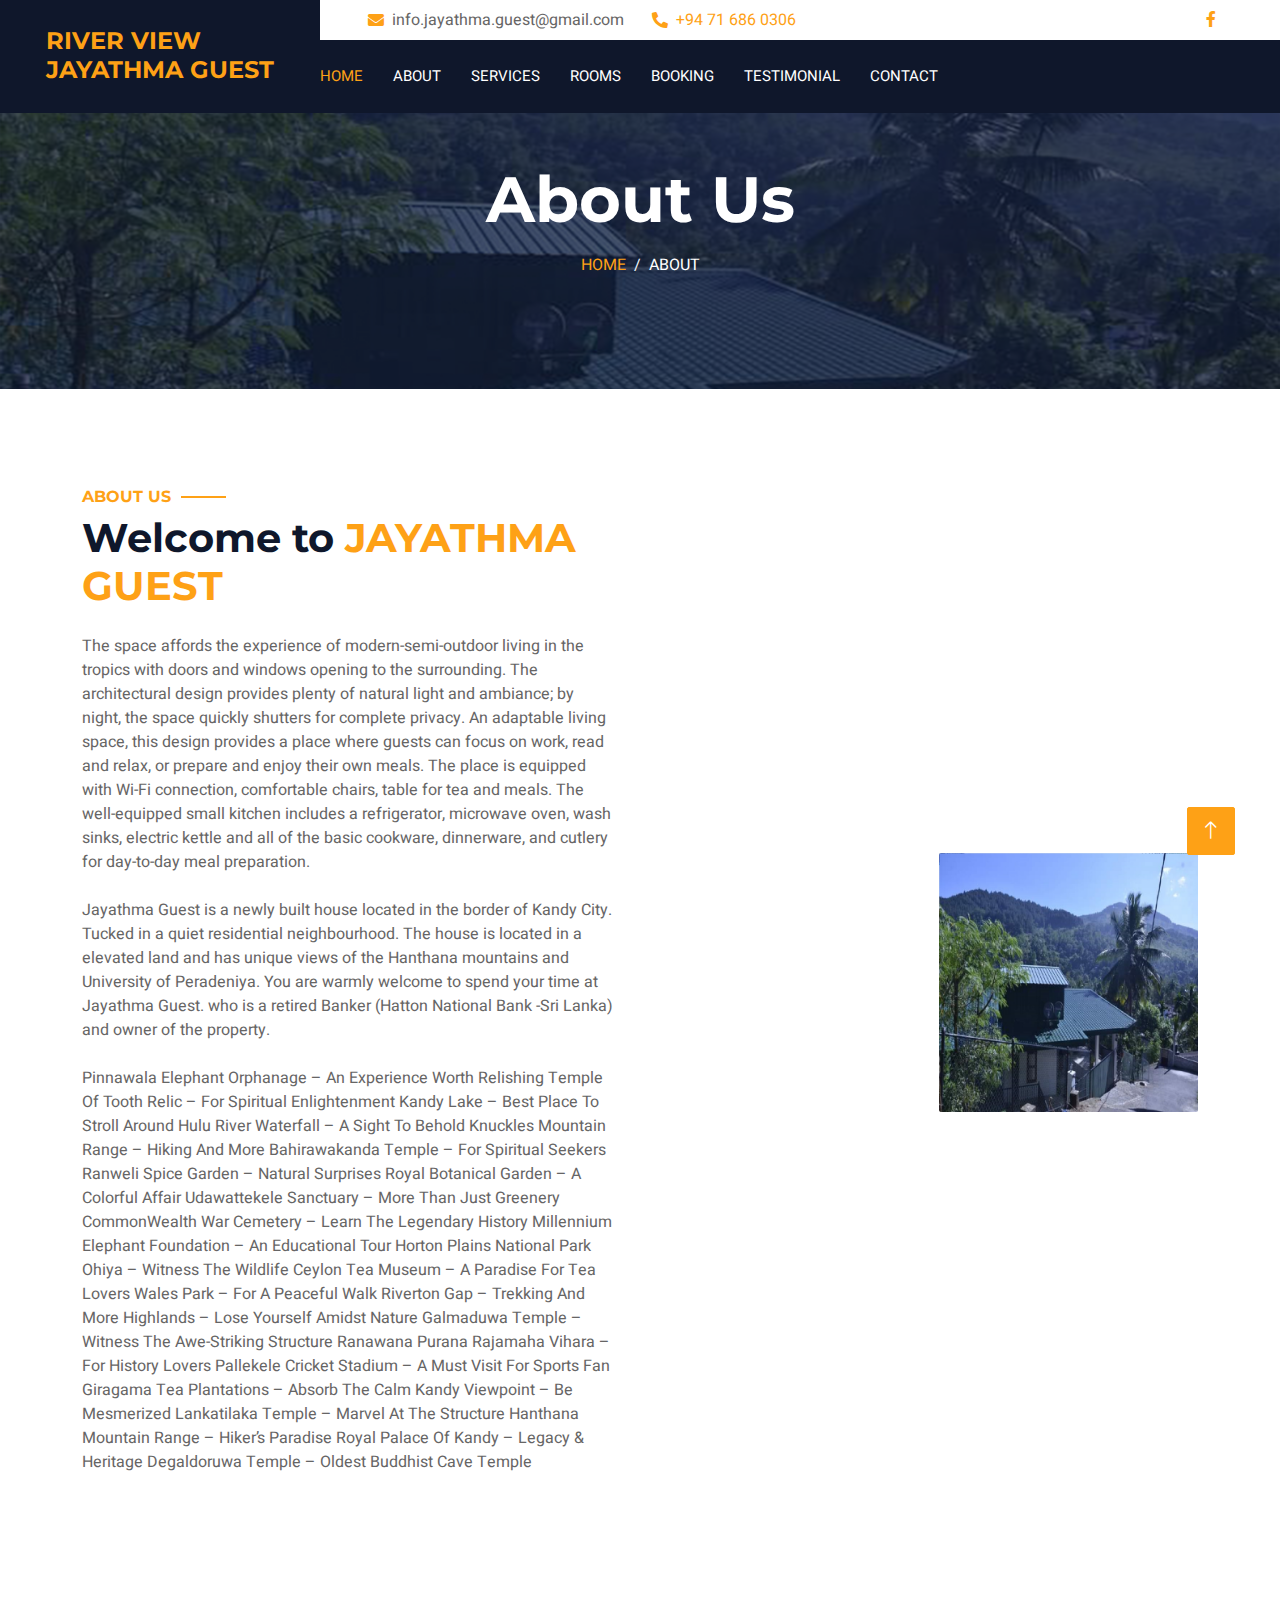
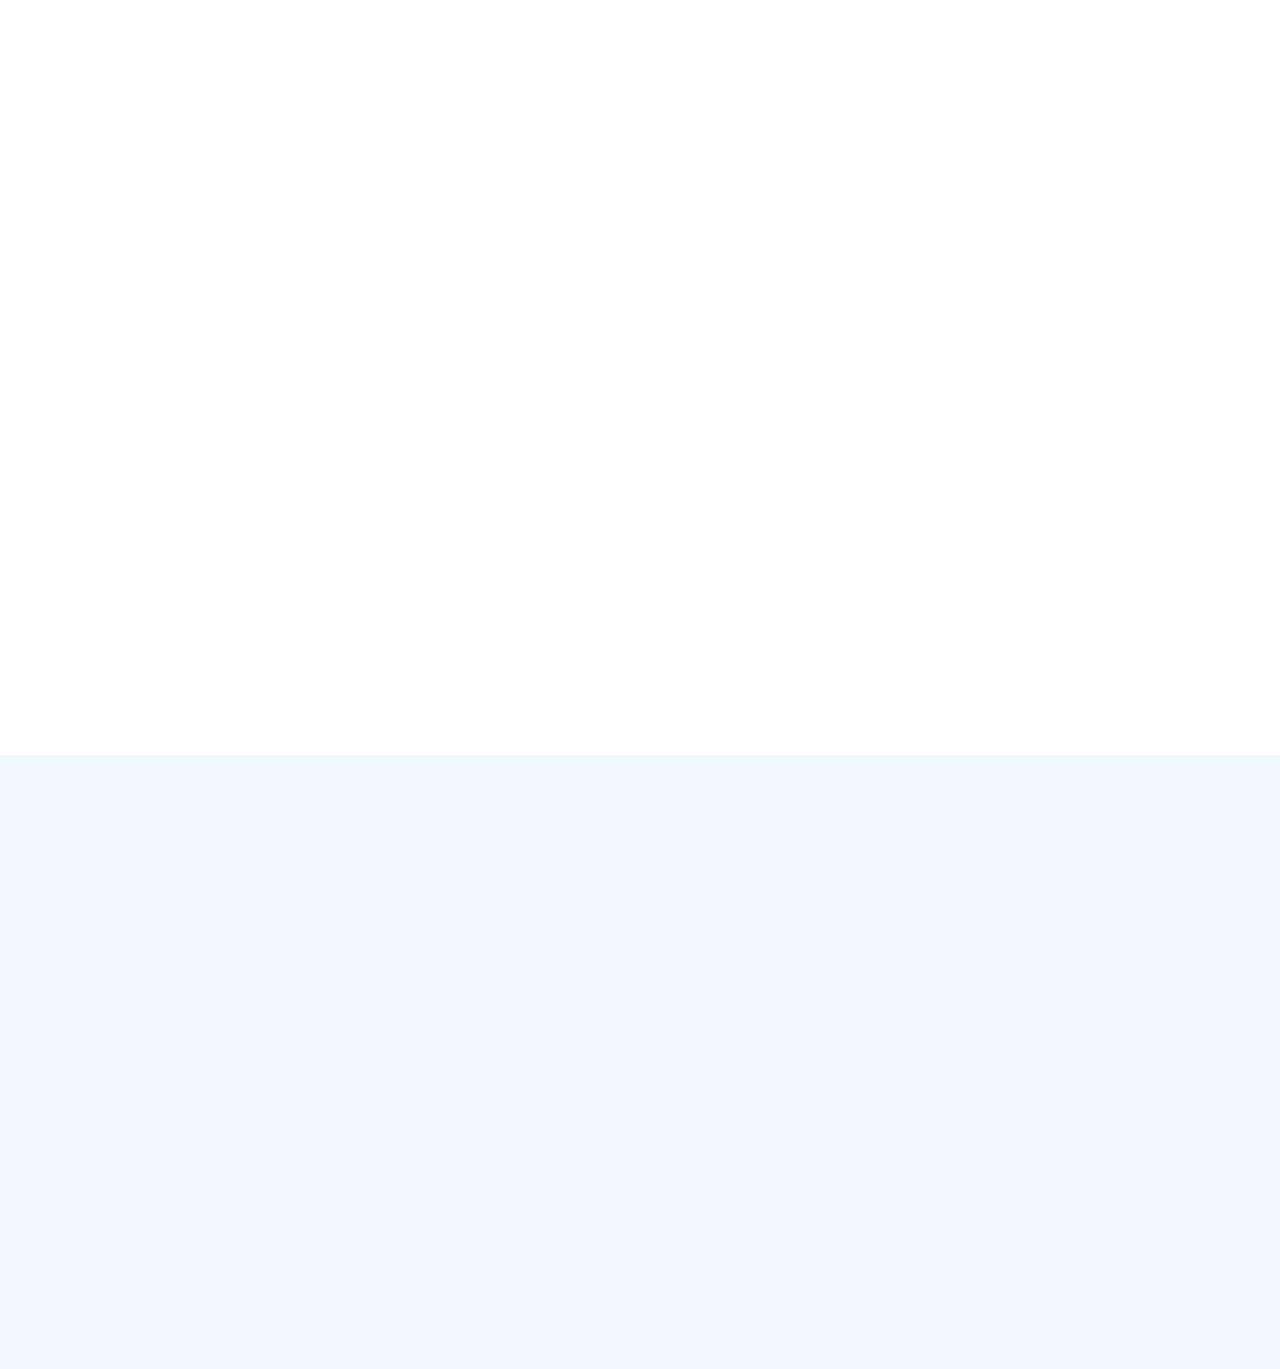
<file: about.html>
<!DOCTYPE html>
<html lang="en">

<head>
    <meta charset="utf-8">
    <title>About - Jayathma Guest</title>
    <meta content="width=device-width, initial-scale=1.0" name="viewport">
    <meta content="" name="keywords">
    <meta content="" name="description">

    <!-- Favicon -->
    <link href="img/favicon.ico" rel="icon">

    <!-- Google Web Fonts -->
    <link rel="preconnect" href="https://fonts.googleapis.com">
    <link rel="preconnect" href="https://fonts.gstatic.com" crossorigin>
    <link href="https://fonts.googleapis.com/css2?family=Heebo:wght@400;500;600;700&family=Montserrat:wght@400;500;600;700&display=swap" rel="stylesheet">  

    <!-- Icon Font Stylesheet -->
    <link href="https://cdnjs.cloudflare.com/ajax/libs/font-awesome/5.10.0/css/all.min.css" rel="stylesheet">
    <link href="https://cdn.jsdelivr.net/npm/bootstrap-icons@1.4.1/font/bootstrap-icons.css" rel="stylesheet">

    <!-- Libraries Stylesheet -->
    <link href="lib/animate/animate.min.css" rel="stylesheet">
    <link href="lib/owlcarousel/assets/owl.carousel.min.css" rel="stylesheet">
    <link href="lib/tempusdominus/css/tempusdominus-bootstrap-4.min.css" rel="stylesheet" />

    <!-- Customized Bootstrap Stylesheet -->
    <link href="css/bootstrap.min.css" rel="stylesheet">

    <!-- Template Stylesheet -->
    <link href="css/style.css" rel="stylesheet">
</head>

<body>
    <div class="container-xxl bg-white p-0">
        <!-- Spinner Start -->
        <div id="spinner" class="show bg-white position-fixed translate-middle w-100 vh-100 top-50 start-50 d-flex align-items-center justify-content-center">
            <div class="spinner-border text-primary" style="width: 3rem; height: 3rem;" role="status">
                <span class="sr-only">Loading...</span>
            </div>
        </div>
        <!-- Spinner End -->

        <!-- Header Start -->
        <div class="container-fluid bg-dark px-0">
            <div class="row gx-0">
                <div class="col-lg-3 bg-dark d-none d-lg-block">
                    <a href="index.html" class="navbar-brand w-100 h-100 m-0 p-0 d-flex align-items-center justify-content-center">
                        <h4 class="m-0 text-primary text-uppercase">River View <br>Jayathma Guest</h4>
                    </a>
                </div>
                <div class="col-lg-9">
                    <div class="row gx-0 bg-white d-none d-lg-flex">
                        <div class="col-lg-7 px-5 text-start">
                            <div class="h-100 d-inline-flex align-items-center py-2 me-4">
                                <i class="fa fa-envelope text-primary me-2"></i>
                                <p class="mb-0">info.jayathma.guest@gmail.com</p>
                            </div>
                            <div class="h-100 d-inline-flex align-items-center py-2">
                                <i class="fa fa-phone-alt text-primary me-2"></i>
                                <p class="mb-0"><a href="tel:+94 71 686 0306">+94 71 686 0306</a></p>
                            </div>
                        </div>
                        <div class="col-lg-5 px-5 text-end">
                            <div class="d-inline-flex align-items-center py-2">
                                <a class="me-3" href=""><i class="fab fa-facebook-f"></i></a>
                                <!--<a class="me-3" href=""><i class="fab fa-twitter"></i></a>
                                <a class="me-3" href=""><i class="fab fa-linkedin-in"></i></a>
                                <a class="me-3" href=""><i class="fab fa-instagram"></i></a>
                                <a class="" href=""><i class="fab fa-youtube"></i></a>-->
                            </div>
                        </div>
                    </div>
                    <nav class="navbar navbar-expand-lg bg-dark navbar-dark p-3 p-lg-0">
                        <a href="index.html" class="navbar-brand d-block d-lg-none">
                            <h1 class="m-0 text-primary text-uppercase">Jayathma Guest</h1>
                        </a>
                        <button type="button" class="navbar-toggler" data-bs-toggle="collapse" data-bs-target="#navbarCollapse">
                            <span class="navbar-toggler-icon"></span>
                        </button>
                        <div class="collapse navbar-collapse justify-content-between" id="navbarCollapse">
                            <div class="navbar-nav mr-auto py-0">
                                <a href="index.html" class="nav-item nav-link active">Home</a>
                                <a href="about.html" class="nav-item nav-link">About</a>
                                <a href="service.html" class="nav-item nav-link">Services</a>
                                <a href="room.html" class="nav-item nav-link">Rooms</a>
                                <a href="booking.html" class="nav-item nav-link">Booking</a>
                                <a href="testimonial.html" class="nav-item nav-link">Testimonial</a>
                                <div class="nav-item dropdown">
                                    <!-- <a href="#" class="nav-link dropdown-toggle" data-bs-toggle="dropdown">Pages</a>
                                    <div class="dropdown-menu rounded-0 m-0">
                                        <a href="booking.html" class="dropdown-item">Booking</a>
                                        <a href="team.html" class="dropdown-item">Our Team</a>
                                        <a href="testimonial.html" class="dropdown-item">Testimonial</a>
                                    </div>-->
                                </div>
                                <a href="contact.html" class="nav-item nav-link">Contact</a>
                            </div>
                            <!--<a href="https://htmlcodex.com/hotel-html-template-pro" class="btn btn-primary rounded-0 py-4 px-md-5 d-none d-lg-block">Premium Version<i class="fa fa-arrow-right ms-3"></i></a>-->
                        </div>
                    </nav>
                </div>
            </div>
        </div>
        <!-- Header End -->
        <!-- Header End -->


        <!-- Page Header Start -->
        <div class="container-fluid page-header mb-5 p-0" style="background-image: url(img/carousel-1.jpg);">
            <div class="container-fluid page-header-inner py-5">
                <div class="container text-center pb-5">
                    <h1 class="display-3 text-white mb-3 animated slideInDown">About Us</h1>
                    <nav aria-label="breadcrumb">
                        <ol class="breadcrumb justify-content-center text-uppercase">
                            <li class="breadcrumb-item"><a href="index.html">Home</a></li>
                            <!--<li class="breadcrumb-item"><a href="#">Pages</a></li>-->
                            <li class="breadcrumb-item text-white active" aria-current="page">About</li>
                        </ol>
                    </nav>
                </div>
            </div>
        </div>
        <!-- Page Header End -->


        <!-- Booking Start 
        <div class="container-fluid booking pb-5 wow fadeIn" data-wow-delay="0.1s">
            <div class="container">
                <div class="bg-white shadow" style="padding: 35px;">
                    <div class="row g-2">
                        <div class="col-md-10">
                            <div class="row g-2">
                                <div class="col-md-3">
                                    <div class="date" id="date1" data-target-input="nearest">
                                        <input type="text" class="form-control datetimepicker-input"
                                            placeholder="Check in" data-target="#date1" data-toggle="datetimepicker" />
                                    </div>
                                </div>
                                <div class="col-md-3">
                                    <div class="date" id="date2" data-target-input="nearest">
                                        <input type="text" class="form-control datetimepicker-input" placeholder="Check out" data-target="#date2" data-toggle="datetimepicker"/>
                                    </div>
                                </div>
                                <div class="col-md-3">
                                    <select class="form-select">
                                        <option selected>Adult</option>
                                        <option value="1">Adult 1</option>
                                        <option value="2">Adult 2</option>
                                        <option value="3">Adult 3</option>
                                    </select>
                                </div>
                                <div class="col-md-3">
                                    <select class="form-select">
                                        <option selected>Child</option>
                                        <option value="1">Child 1</option>
                                        <option value="2">Child 2</option>
                                        <option value="3">Child 3</option>
                                    </select>
                                </div>
                            </div>
                        </div>
                        <div class="col-md-2">
                            <button class="btn btn-primary w-100">Submit</button>
                        </div>
                    </div>
                </div>
            </div>
        </div>
        <!-- Booking End -->


        <!-- About Start -->
        <div class="container-xxl py-5">
            <div class="container">
                <div class="row g-5 align-items-center">
                    <div class="col-lg-6">
                        <h6 class="section-title text-start text-primary text-uppercase">About Us</h6>
                        <h1 class="mb-4">Welcome to <span class="text-primary text-uppercase">Jayathma Guest</span></h1>
                        <p class="mb-4">The space affords the experience of modern-semi-outdoor living in the tropics with doors and windows opening to the surrounding. The architectural design provides plenty of natural light and ambiance; by night, the space quickly shutters for complete privacy. An adaptable living space, this design provides a place where guests can focus on work, read and relax, or prepare and enjoy their own meals. The place is equipped with Wi-Fi connection, comfortable chairs, table for tea and meals. The well-equipped small kitchen includes a refrigerator, microwave oven, wash sinks, electric kettle and all of the basic cookware, dinnerware, and cutlery for day-to-day meal preparation.<br><br>
                            Jayathma Guest is a newly built house located in the border of Kandy City. Tucked in a quiet residential neighbourhood. The house is located in a elevated land and has unique views of the Hanthana mountains and University of Peradeniya. You are warmly welcome to spend your time at Jayathma Guest. who is a retired Banker (Hatton National Bank -Sri Lanka) and owner of the property.<br><br>
                            Pinnawala Elephant Orphanage – An Experience Worth Relishing Temple Of Tooth Relic – For Spiritual Enlightenment Kandy Lake – Best Place To Stroll Around Hulu River Waterfall – A Sight To Behold Knuckles Mountain Range – Hiking And More Bahirawakanda Temple – For Spiritual Seekers Ranweli Spice Garden – Natural Surprises Royal Botanical Garden – A Colorful Affair Udawattekele Sanctuary – More Than Just Greenery CommonWealth War Cemetery – Learn The Legendary History Millennium Elephant Foundation – An Educational Tour Horton Plains National Park Ohiya – Witness The Wildlife Ceylon Tea Museum – A Paradise For Tea Lovers Wales Park – For A Peaceful Walk Riverton Gap – Trekking And More Highlands – Lose Yourself Amidst Nature Galmaduwa Temple – Witness The Awe-Striking Structure Ranawana Purana Rajamaha Vihara – For History Lovers Pallekele Cricket Stadium – A Must Visit For Sports Fan Giragama Tea Plantations – Absorb The Calm Kandy Viewpoint – Be Mesmerized Lankatilaka Temple – Marvel At The Structure Hanthana Mountain Range – Hiker’s Paradise Royal Palace Of Kandy – Legacy & Heritage Degaldoruwa Temple – Oldest Buddhist Cave Temple</p>
                        <div class="row g-3 pb-4">
                            <div class="col-sm-4 wow fadeIn" data-wow-delay="0.1s">
                                <div class="border rounded p-1">
                                    <div class="border rounded text-center p-4">
                                        <i class="fa fa-hotel fa-2x text-primary mb-2"></i>
                                        <h2 class="mb-1" data-toggle="counter-up">4</h2>
                                        <p class="mb-0">Rooms</p>
                                    </div>
                                </div>
                            </div>
                            <div class="col-sm-4 wow fadeIn" data-wow-delay="0.3s">
                                <div class="border rounded p-1">
                                    <div class="border rounded text-center p-4">
                                        <i class="fa fa-users-cog fa-2x text-primary mb-2"></i>
                                        <h2 class="mb-1" data-toggle="counter-up">3</h2>
                                        <p class="mb-0">Staffs</p>
                                    </div>
                                </div>
                            </div>
                            <div class="col-sm-4 wow fadeIn" data-wow-delay="0.5s">
                                <div class="border rounded p-1">
                                    <div class="border rounded text-center p-4">
                                        <i class="fa fa-users fa-2x text-primary mb-2"></i>
                                        <h2 class="mb-1" data-toggle="counter-up">154</h2>
                                        <p class="mb-0">Clients</p>
                                    </div>
                                </div>
                            </div>
                        </div>
                       <!-- <a class="btn btn-primary py-3 px-5 mt-2" href="">Explore More</a>-->   
                    </div>
                    <div class="col-lg-6">
                        <div class="row g-3">
                            <div class="col-6 text-end">
                                <img class="img-fluid rounded w-75 wow zoomIn" data-wow-delay="0.1s" src="img/about-1.jpg" style="margin-top: 25%;">
                            </div>
                            <div class="col-6 text-start">
                                <img class="img-fluid rounded w-100 wow zoomIn" data-wow-delay="0.3s" src="img/about-2.jpg">
                            </div>
                            <div class="col-6 text-end">
                                <img class="img-fluid rounded w-50 wow zoomIn" data-wow-delay="0.5s" src="img/about-3.jpg">
                            </div>
                            <div class="col-6 text-start">
                                <img class="img-fluid rounded w-75 wow zoomIn" data-wow-delay="0.7s" src="img/about-4.jpg">
                            </div>
                        </div>
                    </div>
                </div>
            </div>
        </div>
        <!-- About End -->


        <!-- Team Start -->
        <div class="container-xxl py-5">
            <div class="container">
                <div class="text-center wow fadeInUp" data-wow-delay="0.1s">
                    <h6 class="section-title text-center text-primary text-uppercase">Our Team</h6>
                    <h1 class="mb-5">Explore Our <span class="text-primary text-uppercase">Staffs</span></h1>
                </div>
                <div class="row g-4">
                    <div class="col-lg-3 col-md-6 wow fadeInUp" data-wow-delay="0.1s">
                        <div class="rounded shadow overflow-hidden">
                            <div class="position-relative">
                                <img class="img-fluid" src="img/team-1.jpg" alt="">
                                <!--<div class="position-absolute start-50 top-100 translate-middle d-flex align-items-center">
                                    <a class="btn btn-square btn-primary mx-1" href=""><i class="fab fa-facebook-f"></i></a>
                                    <a class="btn btn-square btn-primary mx-1" href=""><i class="fab fa-twitter"></i></a>
                                    <a class="btn btn-square btn-primary mx-1" href=""><i class="fab fa-instagram"></i></a>
                                </div>-->
                            </div>
                            <div class="text-center p-4 mt-3">
                                <h5 class="fw-bold mb-0">Mr. Herath Banda Muhandiram</h5>
                                <small>Founder</small>
                            </div>
                        </div>
                    </div>
                    <div class="col-lg-3 col-md-6 wow fadeInUp" data-wow-delay="0.3s">
                        <div class="rounded shadow overflow-hidden">
                            <div class="position-relative">
                                <img class="img-fluid" src="img/team-2.png" alt="">
                                <!--<div class="position-absolute start-50 top-100 translate-middle d-flex align-items-center">
                                    <a class="btn btn-square btn-primary mx-1" href=""><i class="fab fa-facebook-f"></i></a>
                                    <a class="btn btn-square btn-primary mx-1" href=""><i class="fab fa-twitter"></i></a>
                                    <a class="btn btn-square btn-primary mx-1" href=""><i class="fab fa-instagram"></i></a>
                                </div>-->
                            </div>
                            <div class="text-center p-4 mt-3">
                                <h5 class="fw-bold mb-0">Mrs. Sajitha Thennakoon</h5>
                                <small>Managing Director</small>
                            </div>
                        </div>
                    </div>
                    </div>
                    <!--<div class="col-lg-3 col-md-6 wow fadeInUp" data-wow-delay="0.5s">
                        <div class="rounded shadow overflow-hidden">
                            <div class="position-relative">
                                <img class="img-fluid" src="img/team-3.jpg" alt="">
                                <div class="position-absolute start-50 top-100 translate-middle d-flex align-items-center">
                                    <a class="btn btn-square btn-primary mx-1" href=""><i class="fab fa-facebook-f"></i></a>
                                    <a class="btn btn-square btn-primary mx-1" href=""><i class="fab fa-twitter"></i></a>
                                    <a class="btn btn-square btn-primary mx-1" href=""><i class="fab fa-instagram"></i></a>
                                </div>
                            </div>
                            <div class="text-center p-4 mt-3">
                                <h5 class="fw-bold mb-0">Full Name</h5>
                                <small>Designation</small>
                            </div>
                        </div>
                    </div>
                    <div class="col-lg-3 col-md-6 wow fadeInUp" data-wow-delay="0.7s">
                        <div class="rounded shadow overflow-hidden">
                            <div class="position-relative">
                                <img class="img-fluid" src="img/team-4.jpg" alt="">
                                <div class="position-absolute start-50 top-100 translate-middle d-flex align-items-center">
                                    <a class="btn btn-square btn-primary mx-1" href=""><i class="fab fa-facebook-f"></i></a>
                                    <a class="btn btn-square btn-primary mx-1" href=""><i class="fab fa-twitter"></i></a>
                                    <a class="btn btn-square btn-primary mx-1" href=""><i class="fab fa-instagram"></i></a>
                                </div>
                            </div>
                            <div class="text-center p-4 mt-3">
                                <h5 class="fw-bold mb-0">Full Name</h5>
                                <small>Designation</small>
                            </div>
                        </div>
                    </div>-->
                </div>
            </div>
        </div>
    
        <!-- Team End -->


        <!-- Newsletter Start -->
        <div class="container newsletter mt-5 wow fadeIn" data-wow-delay="0.1s">
            <div class="row justify-content-center">
                <!--<div class="border rounded text-center p-1">-->
                       <div class="g-white rounded text-center p-5">
                            <!--<h4 class="mb-4">Subscribe Our <span class="text-primary text-uppercase">Promotions</span></h4>-->
                            <!--<div class="position-relative mx-auto" style="max-width: 400px;">-->
                                <!--<input class="form-control w-100 py-3 ps-4 pe-5" type="text" placeholder="Enter your email">-->
                                <!--<button type="button" class="btn btn-primary py-2 px-3 position-absolute top-0 end-0 mt-2 me-2">Submit</button>-->
                            </div>
                        </div>
                    </div>
                </div>
            </div>
        </div>
        <!-- Newsletter Start -->
        

        <!-- Footer Start -->
        <div class="container-fluid bg-dark text-light footer wow fadeIn" data-wow-delay="0.1s">
            <div class="container pb-5">
                <div class="row g-5">
                    <div class="col-md-6 col-lg-4">
                        <div class="bg-primary rounded p-4">
                            <a href="index.html"><h1 class="text-white text-uppercase mb-3">River View Jayathma Guest</h4></a>
                            <!--<p class="text-white mb-0">-->
								<!--Download <a class="text-dark fw-medium" href="https://htmlcodex.com/hotel-html-template-pro">Hotelier – Premium Version</a>, build a professional website for your hotel business and grab the attention of new visitors upon your site’s launch.-->
							</p>
                        </div>
                    </div>
                    <div class="col-md-6 col-lg-3">
                        <h6 class="section-title text-start text-primary text-uppercase mb-4">Contact</h6>
                        <p class="mb-2"><i class="fa fa-map-marker-alt me-3"></i>126/B/03 Kings Passage, Kurunduwatta Rd, Angunawela, Peradeniya, Sri Lanka</p>
                        <p class="mb-2"><i class="fa fa-phone-alt me-3"></i>+94 71 686 0306</p>
                        <p class="mb-2"><i class="fa fa-envelope me-3"></i>info.jayathma.guest@gmail.com</p>
                        <div class="d-flex pt-2">
                            <!--<a class="btn btn-outline-light btn-social" href=""><i class="fab fa-twitter"></i></a>-->
                            <a class="btn btn-outline-light btn-social" href=""><i class="fab fa-facebook-f"></i></a>
                            <a class="btn btn-outline-light btn-social" href=""><i class="fab fa-youtube"></i></a>
                            <!--<a class="btn btn-outline-light btn-social" href=""><i class="fab fa-linkedin-in"></i></a>-->
                        </div>
                    </div>
                    <div class="col-lg-5 col-md-12">
                        <div class="row gy-5 g-4">
                            <div class="col-md-6">
                                <h6 class="section-title text-start text-primary text-uppercase mb-4">Company</h6>
                                <a class="btn btn-link" href="">About Us</a>
                                <a class="btn btn-link" href="">Contact Us</a>
                                <a class="btn btn-link" href="">Privacy Policy</a>
                                <a class="btn btn-link" href="">Terms & Condition</a>
                                <a class="btn btn-link" href="">Support</a>
                            </div>
                            <div class="col-md-6">
                                <h6 class="section-title text-start text-primary text-uppercase mb-4">Services</h6>
                                <a class="btn btn-link" href="">Rooms</a>
                                <a class="btn btn-link" href="">Foods (If Requested)</a>
                                <a class="btn btn-link" href="">Bicycle</a>
                                <a class="btn btn-link" href="">Free Parking</a>
                                <a class="btn btn-link" href="">Event Party</a>
                            </div>
                        </div>
                    </div>
                </div>
            </div>
            <div class="container">
                <div class="copyright">
                    <div class="row">
                        <div class="col-md-6 text-center text-md-start mb-3 mb-md-0">
                            &copy; <a class="border-bottom" href="#">Jayathma Guest</a>, All Right Reserved. 
							
							<!--/*** This template is free as long as you keep the footer author’s credit link/attribution link/backlink. If you'd like to use the template without the footer author’s credit link/attribution link/backlink, you can purchase the Credit Removal License from "https://htmlcodex.com/credit-removal". Thank you for your support. ***/-->
							Designed By <a class="border-bottom" href="">Yasantha Ekanayake</a>
                            <br>Distributed By: <a class="border-bottom" href="" target="_blank">WebCode</a>
                        </div>
                        <div class="col-md-6 text-center text-md-end">
                            <!--<div class="footer-menu">
                                <a href="">Home</a>
                                <a href="">Cookies</a>
                                <a href="">Help</a>
                                <a href="">FQAs</a>
                            </div>-->
                        </div>
                    </div>
                </div>
            </div>
        </div>
        <!-- Footer End -->


        <!-- Back to Top -->
        <a href="#" class="btn btn-lg btn-primary btn-lg-square back-to-top"><i class="bi bi-arrow-up"></i></a>
    </div>

    <!-- JavaScript Libraries -->
    <script src="https://code.jquery.com/jquery-3.4.1.min.js"></script>
    <script src="https://cdn.jsdelivr.net/npm/bootstrap@5.0.0/dist/js/bootstrap.bundle.min.js"></script>
    <script src="lib/wow/wow.min.js"></script>
    <script src="lib/easing/easing.min.js"></script>
    <script src="lib/waypoints/waypoints.min.js"></script>
    <script src="lib/counterup/counterup.min.js"></script>
    <script src="lib/owlcarousel/owl.carousel.min.js"></script>
    <script src="lib/tempusdominus/js/moment.min.js"></script>
    <script src="lib/tempusdominus/js/moment-timezone.min.js"></script>
    <script src="lib/tempusdominus/js/tempusdominus-bootstrap-4.min.js"></script>

    <!-- Template Javascript -->
    <script src="js/main.js"></script>
</body>

</html>
</file>
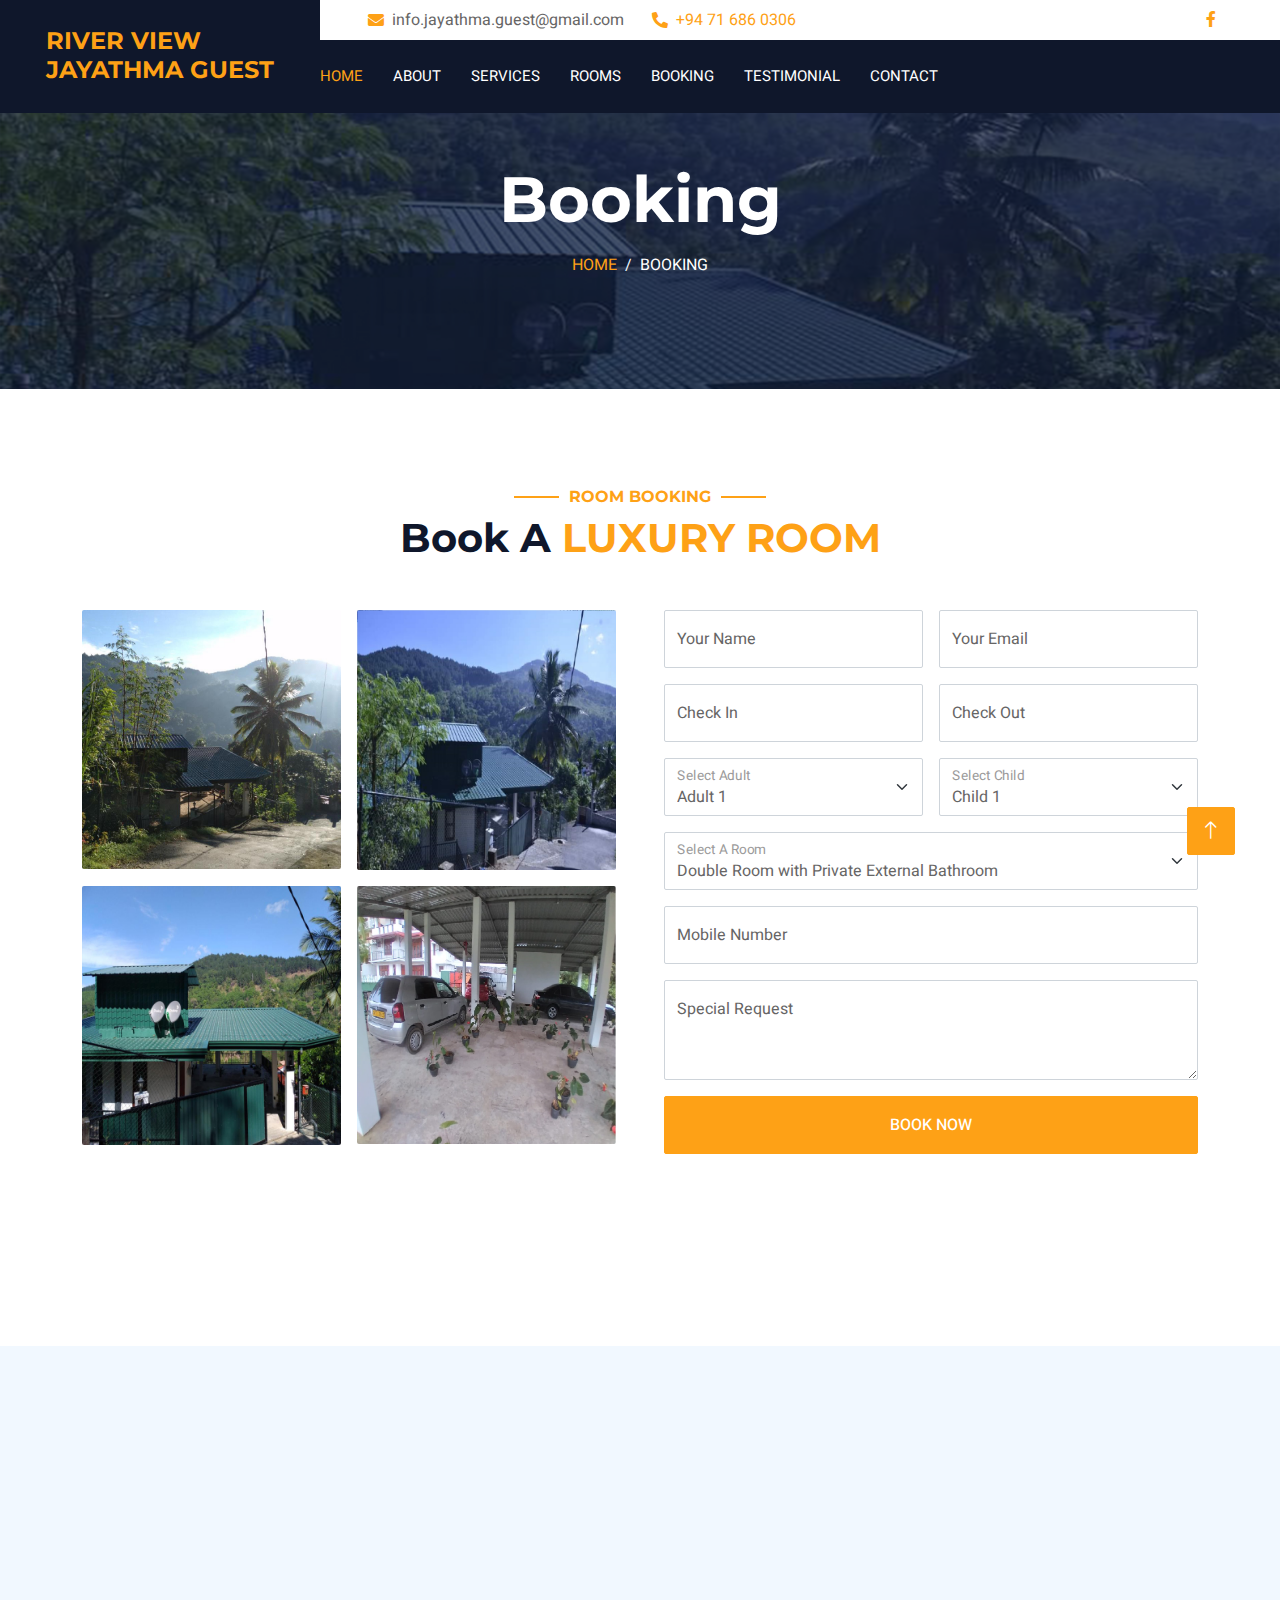
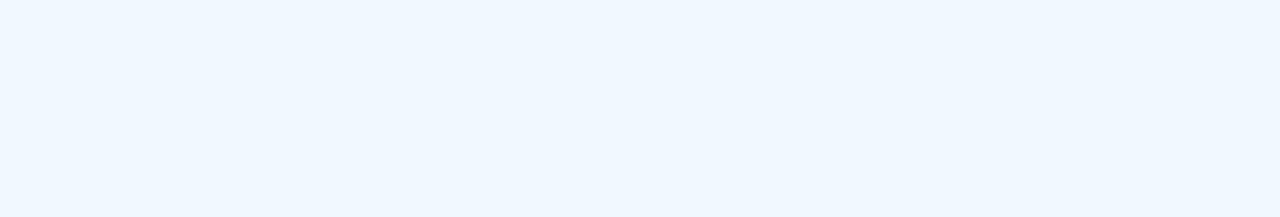
<file: booking.html>
<!DOCTYPE html>
<html lang="en">

<head>
    <meta charset="utf-8">
    <title>Booking - Jayathma Guest</title>
    <meta content="width=device-width, initial-scale=1.0" name="viewport">
    <meta content="" name="keywords">
    <meta content="" name="description">

    <!-- Favicon -->
    <link href="img/favicon.ico" rel="icon">

    <!-- Google Web Fonts -->
    <link rel="preconnect" href="https://fonts.googleapis.com">
    <link rel="preconnect" href="https://fonts.gstatic.com" crossorigin>
    <link href="https://fonts.googleapis.com/css2?family=Heebo:wght@400;500;600;700&family=Montserrat:wght@400;500;600;700&display=swap" rel="stylesheet">  

    <!-- Icon Font Stylesheet -->
    <link href="https://cdnjs.cloudflare.com/ajax/libs/font-awesome/5.10.0/css/all.min.css" rel="stylesheet">
    <link href="https://cdn.jsdelivr.net/npm/bootstrap-icons@1.4.1/font/bootstrap-icons.css" rel="stylesheet">

    <!-- Libraries Stylesheet -->
    <link href="lib/animate/animate.min.css" rel="stylesheet">
    <link href="lib/owlcarousel/assets/owl.carousel.min.css" rel="stylesheet">
    <link href="lib/tempusdominus/css/tempusdominus-bootstrap-4.min.css" rel="stylesheet" />

    <!-- Customized Bootstrap Stylesheet -->
    <link href="css/bootstrap.min.css" rel="stylesheet">

    <!-- Template Stylesheet -->
    <link href="css/style.css" rel="stylesheet">
</head>

<body>
    <div class="container-xxl bg-white p-0">
        <!-- Spinner Start -->
        <div id="spinner" class="show bg-white position-fixed translate-middle w-100 vh-100 top-50 start-50 d-flex align-items-center justify-content-center">
            <div class="spinner-border text-primary" style="width: 3rem; height: 3rem;" role="status">
                <span class="sr-only">Loading...</span>
            </div>
        </div>
        <!-- Spinner End -->

        <!-- Header Start -->
        <div class="container-fluid bg-dark px-0">
            <div class="row gx-0">
                <div class="col-lg-3 bg-dark d-none d-lg-block">
                    <a href="index.html" class="navbar-brand w-100 h-100 m-0 p-0 d-flex align-items-center justify-content-center">
                        <h4 class="m-0 text-primary text-uppercase">River View <br>Jayathma Guest</h4>
                    </a>
                </div>
                <div class="col-lg-9">
                    <div class="row gx-0 bg-white d-none d-lg-flex">
                        <div class="col-lg-7 px-5 text-start">
                            <div class="h-100 d-inline-flex align-items-center py-2 me-4">
                                <i class="fa fa-envelope text-primary me-2"></i>
                                <p class="mb-0">info.jayathma.guest@gmail.com</p>
                            </div>
                            <div class="h-100 d-inline-flex align-items-center py-2">
                                <i class="fa fa-phone-alt text-primary me-2"></i>
                                <p class="mb-0"><a href="tel:+94 71 686 0306">+94 71 686 0306</a></p>
                            </div>
                        </div>
                        <div class="col-lg-5 px-5 text-end">
                            <div class="d-inline-flex align-items-center py-2">
                                <a class="me-3" href=""><i class="fab fa-facebook-f"></i></a>
                                <!--<a class="me-3" href=""><i class="fab fa-twitter"></i></a>
                                <a class="me-3" href=""><i class="fab fa-linkedin-in"></i></a>
                                <a class="me-3" href=""><i class="fab fa-instagram"></i></a>
                                <a class="" href=""><i class="fab fa-youtube"></i></a>-->
                            </div>
                        </div>
                    </div>
                    <nav class="navbar navbar-expand-lg bg-dark navbar-dark p-3 p-lg-0">
                        <a href="index.html" class="navbar-brand d-block d-lg-none">
                            <h1 class="m-0 text-primary text-uppercase">Jayathma Guest</h1>
                        </a>
                        <button type="button" class="navbar-toggler" data-bs-toggle="collapse" data-bs-target="#navbarCollapse">
                            <span class="navbar-toggler-icon"></span>
                        </button>
                        <div class="collapse navbar-collapse justify-content-between" id="navbarCollapse">
                            <div class="navbar-nav mr-auto py-0">
                                <a href="index.html" class="nav-item nav-link active">Home</a>
                                <a href="about.html" class="nav-item nav-link">About</a>
                                <a href="service.html" class="nav-item nav-link">Services</a>
                                <a href="room.html" class="nav-item nav-link">Rooms</a>
                                <a href="booking.html" class="nav-item nav-link">Booking</a>
                                <a href="testimonial.html" class="nav-item nav-link">Testimonial</a>
                                <div class="nav-item dropdown">
                                    <!-- <a href="#" class="nav-link dropdown-toggle" data-bs-toggle="dropdown">Pages</a>
                                    <div class="dropdown-menu rounded-0 m-0">
                                        <a href="booking.html" class="dropdown-item">Booking</a>
                                        <a href="team.html" class="dropdown-item">Our Team</a>
                                        <a href="testimonial.html" class="dropdown-item">Testimonial</a>
                                    </div>-->
                                </div>
                                <a href="contact.html" class="nav-item nav-link">Contact</a>
                            </div>
                            <!--<a href="https://htmlcodex.com/hotel-html-template-pro" class="btn btn-primary rounded-0 py-4 px-md-5 d-none d-lg-block">Premium Version<i class="fa fa-arrow-right ms-3"></i></a>-->
                        </div>
                    </nav>
                </div>
            </div>
        </div>
        <!-- Header End -->
        <!-- Header End -->


        <!-- Page Header Start -->
        <div class="container-fluid page-header mb-5 p-0" style="background-image: url(img/carousel-1.jpg);">
            <div class="container-fluid page-header-inner py-5">
                <div class="container text-center pb-5">
                    <h1 class="display-3 text-white mb-3 animated slideInDown">Booking</h1>
                    <nav aria-label="breadcrumb">
                        <ol class="breadcrumb justify-content-center text-uppercase">
                            <li class="breadcrumb-item"><a href="index.html">Home</a></li>
                            <!--<li class="breadcrumb-item"><a href="#">Pages</a></li>-->
                            <li class="breadcrumb-item text-white active" aria-current="page">Booking</li>
                        </ol>
                    </nav>
                </div>
            </div>
        </div>
        <!-- Page Header End -->


        <!-- Booking Start -->
        <!--<div class="container-fluid booking pb-5 wow fadeIn" data-wow-delay="0.1s">
            <div class="container">
                <div class="bg-white shadow" style="padding: 35px;">
                    <div class="row g-2">
                        <div class="col-md-10">
                            <div class="row g-2">
                                <div class="col-md-3">
                                    <div class="date" id="date1" data-target-input="nearest">
                                        <input type="text" class="form-control datetimepicker-input"
                                            placeholder="Check in" data-target="#date1" data-toggle="datetimepicker" />
                                    </div>
                                </div>
                                <div class="col-md-3">
                                    <div class="date" id="date2" data-target-input="nearest">
                                        <input type="text" class="form-control datetimepicker-input" placeholder="Check out" data-target="#date2" data-toggle="datetimepicker"/>
                                    </div>
                                </div>
                                <div class="col-md-3">
                                    <select class="form-select">
                                        <option selected>Adult</option>
                                        <option value="1">Adult 1</option>
                                        <option value="2">Adult 2</option>
                                        <option value="3">Adult 3</option>
                                    </select>
                                </div>
                                <div class="col-md-3">
                                    <select class="form-select">
                                        <option selected>Child</option>
                                        <option value="1">Child 1</option>
                                        <option value="2">Child 2</option>
                                        <option value="3">Child 3</option>
                                    </select>
                                </div>
                            </div>
                        </div>
                        <div class="col-md-2">
                            <button class="btn btn-primary w-100">Submit</button>
                        </div>
                    </div>
                </div>
            </div>
        </div>-->
        <!-- Booking End -->

        <!-- Booking Start -->
        <div class="container-xxl py-5">
            <div class="container">
                <div class="text-center wow fadeInUp" data-wow-delay="0.1s">
                    <h6 class="section-title text-center text-primary text-uppercase">Room Booking</h6>
                    <h1 class="mb-5">Book A <span class="text-primary text-uppercase">Luxury Room</span></h1>
                </div>
                <div class="row g-5">
                    <div class="col-lg-6">
                        <div class="row g-3">
                            <div class="col-6 text-end">
                                <img class="img-fluid rounded w-100 wow zoomIn" data-wow-delay="0.1s" src="img/about-1.jpg">
                            </div>
                            <div class="col-6 text-start">
                                <img class="img-fluid rounded w-100 wow zoomIn" data-wow-delay="0.3s" src="img/about-2.jpg">
                            </div>
                            <div class="col-6 text-end">
                                <img class="img-fluid rounded w-100 wow zoomIn" data-wow-delay="0.5s" src="img/about-3.jpg">
                            </div>
                            <div class="col-6 text-start">
                                <img class="img-fluid rounded w-100 wow zoomIn" data-wow-delay="0.7s" src="img/about-4.jpg">
                            </div>
                        </div>
                    </div>
                    <div class="col-lg-6">
                        <div class="wow fadeInUp" data-wow-delay="0.2s">
                            <form action="https://sheetdb.io/api/v1/44fy92q3flmlv" method="post" id="sheetdb-form">
                                <div class="row g-3">
                                    <div class="col-md-6">
                                        <div class="form-floating">
                                            <input type="text" class="form-control" id="name" placeholder="Your Name" name="data[name]" required>
                                            <label for="name">Your Name</label>
                                        </div>
                                    </div>
                                    <div class="col-md-6">
                                        <div class="form-floating">
                                            <input type="email" class="form-control" id="email" placeholder="Your Email"  name="data[email]" required>
                                            <label for="email">Your Email</label>
                                        </div>
                                    </div>
                                    <div class="col-md-6">
                                        <div class="form-floating date" id="date3" data-target-input="nearest">
                                            <input type="text" class="form-control datetimepicker-input" id="checkin" placeholder="Check In" data-target="#date3" data-toggle="datetimepicker"   name="data[checkin]" required/>
                                            <label for="checkin">Check In</label>
                                        </div>
                                    </div>
                                    <div class="col-md-6">
                                        <div class="form-floating date" id="date4" data-target-input="nearest">
                                            <input type="text" class="form-control datetimepicker-input" id="checkout" placeholder="Check Out" data-target="#date4" data-toggle="datetimepicker"  name="data[checkout]" required />
                                            <label for="checkout">Check Out</label>
                                        </div>
                                    </div>
                                    <div class="col-md-6">
                                        <div class="form-floating">
                                            <select class="form-select" id="select1" name="data[adult]" required>
                                              <option value="1">Adult 1</option>
                                              <option value="2">Adult 2</option>
                                              <option value="3">Adult 3</option>
                                            </select>
                                            <label for="select1">Select Adult</label>
                                          </div>
                                    </div>
                                    <div class="col-md-6">
                                        <div class="form-floating">
                                            <select class="form-select" id="select2" name="data[child]">
                                              <option value="1">Child 1</option>
                                              <option value="2">Child 2</option>
                                              <option value="3">Child 3</option>
                                            </select>
                                            <label for="select2">Select Child</label>
                                          </div>
                                    </div>
                                    <div class="col-12">
                                        <div class="form-floating">
                                            <select class="form-select" id="select3"  name="data[room]" required>
                                              <option value="1">Double Room with Private External Bathroom</option>
                                              <option value="2">Deluxe Double Room</option>
                                              <option value="3">Basic Triple Room</option>
                                              <option value="3">Family Room with Mountain View</option>
                                            </select>
                                            <label for="select3">Select A Room</label>
                                          </div>
                                    </div>
                                    <div class="col-md-12">
                                        <div class="form-floating">
                                            <input type="tel" class="form-control" id="email" placeholder="Mobile" name="data[mobilenumber]" required>
                                            <label for="tel">Mobile Number</label>
                                        </div>
                                    </div>
                                    <div class="col-12">
                                        <div class="form-floating">
                                            <textarea class="form-control" placeholder="Special Request" id="message" style="height: 100px" name="data[specialrequest]"></textarea>
                                            <label for="message">Special Request</label>
                                        </div>
                                    </div>
                                    <div class="col-12">
                                        <button class="btn btn-primary w-100 py-3" type="submit">Book Now</button>
                                    </div>
                                </div>
                            </form>
                        </div>
                    </div>
                </div>
            </div>
        </div>
        <!-- Booking End -->

        <script>
            var form = document.getElementById('sheetdb-form');
        form.addEventListener("submit", e => {
          e.preventDefault();
          fetch(form.action, {
              method : "POST",
              body: new FormData(document.getElementById("sheetdb-form")),
          }).then(
              response => response.json()
          ).then((html) => {
            // you can put any JS code here
            window.open('booking_done.html', '_blank');

          });
        });
        </script>


     <!-- Newsletter Start -->
     <div class="container newsletter mt-5 wow fadeIn" data-wow-delay="0.1s">
        <div class="row justify-content-center">
            <!--<div class="border rounded text-center p-1">-->
                   <div class="g-white rounded text-center p-5">
                        <!--<h4 class="mb-4">Subscribe Our <span class="text-primary text-uppercase">Promotions</span></h4>-->
                        <!--<div class="position-relative mx-auto" style="max-width: 400px;">-->
                            <!--<input class="form-control w-100 py-3 ps-4 pe-5" type="text" placeholder="Enter your email">-->
                            <!--<button type="button" class="btn btn-primary py-2 px-3 position-absolute top-0 end-0 mt-2 me-2">Submit</button>-->
                        </div>
                    </div>
                </div>
            </div>
        </div>
    </div>
    <!-- Newsletter Start -->
        

        <!-- Footer Start -->
        <div class="container-fluid bg-dark text-light footer wow fadeIn" data-wow-delay="0.1s">
            <div class="container pb-5">
                <div class="row g-5">
                    <div class="col-md-6 col-lg-4">
                        <div class="bg-primary rounded p-4">
                            <a href="index.html"><h1 class="text-white text-uppercase mb-3">River View Jayathma Guest</h4></a>
                            <!--<p class="text-white mb-0">-->
								<!--Download <a class="text-dark fw-medium" href="https://htmlcodex.com/hotel-html-template-pro">Hotelier – Premium Version</a>, build a professional website for your hotel business and grab the attention of new visitors upon your site’s launch.-->
							</p>
                        </div>
                    </div>
                    <div class="col-md-6 col-lg-3">
                        <h6 class="section-title text-start text-primary text-uppercase mb-4">Contact</h6>
                        <p class="mb-2"><i class="fa fa-map-marker-alt me-3"></i>126/B/03 Kings Passage, Kurunduwatta Rd, Angunawela, Peradeniya, Sri Lanka</p>
                        <p class="mb-2"><i class="fa fa-phone-alt me-3"></i>+94 71 686 0306</p>
                        <p class="mb-2"><i class="fa fa-envelope me-3"></i>info.jayathma.guest@gmail.com</p>
                        <div class="d-flex pt-2">
                            <!--<a class="btn btn-outline-light btn-social" href=""><i class="fab fa-twitter"></i></a>-->
                            <a class="btn btn-outline-light btn-social" href=""><i class="fab fa-facebook-f"></i></a>
                            <a class="btn btn-outline-light btn-social" href=""><i class="fab fa-youtube"></i></a>
                            <!--<a class="btn btn-outline-light btn-social" href=""><i class="fab fa-linkedin-in"></i></a>-->
                        </div>
                    </div>
                    <div class="col-lg-5 col-md-12">
                        <div class="row gy-5 g-4">
                            <div class="col-md-6">
                                <h6 class="section-title text-start text-primary text-uppercase mb-4">Company</h6>
                                <a class="btn btn-link" href="">About Us</a>
                                <a class="btn btn-link" href="">Contact Us</a>
                                <a class="btn btn-link" href="">Privacy Policy</a>
                                <a class="btn btn-link" href="">Terms & Condition</a>
                                <a class="btn btn-link" href="">Support</a>
                            </div>
                            <div class="col-md-6">
                                <h6 class="section-title text-start text-primary text-uppercase mb-4">Services</h6>
                                <a class="btn btn-link" href="">Rooms</a>
                                <a class="btn btn-link" href="">Foods (If Requested)</a>
                                <a class="btn btn-link" href="">Bicycle</a>
                                <a class="btn btn-link" href="">Free Parking</a>
                                <a class="btn btn-link" href="">Event Party</a>
                            </div>
                        </div>
                    </div>
                </div>
            </div>
            <div class="container">
                <div class="copyright">
                    <div class="row">
                        <div class="col-md-6 text-center text-md-start mb-3 mb-md-0">
                            &copy; <a class="border-bottom" href="#">Jayathma Guest</a>, All Right Reserved. 
							
							<!--/*** This template is free as long as you keep the footer author’s credit link/attribution link/backlink. If you'd like to use the template without the footer author’s credit link/attribution link/backlink, you can purchase the Credit Removal License from "https://htmlcodex.com/credit-removal". Thank you for your support. ***/-->
							Designed By <a class="border-bottom" href="">Yasantha Ekanayake</a>
                            <br>Distributed By: <a class="border-bottom" href="" target="_blank">WebCode</a>
                        </div>
                        <div class="col-md-6 text-center text-md-end">
                            <!--<div class="footer-menu">
                                <a href="">Home</a>
                                <a href="">Cookies</a>
                                <a href="">Help</a>
                                <a href="">FQAs</a>
                            </div>-->
                        </div>
                    </div>
                </div>
            </div>
        </div>
        <!-- Footer End -->


        <!-- Back to Top -->
        <a href="#" class="btn btn-lg btn-primary btn-lg-square back-to-top"><i class="bi bi-arrow-up"></i></a>
    </div>

    <!-- JavaScript Libraries -->
    <script src="https://code.jquery.com/jquery-3.4.1.min.js"></script>
    <script src="https://cdn.jsdelivr.net/npm/bootstrap@5.0.0/dist/js/bootstrap.bundle.min.js"></script>
    <script src="lib/wow/wow.min.js"></script>
    <script src="lib/easing/easing.min.js"></script>
    <script src="lib/waypoints/waypoints.min.js"></script>
    <script src="lib/counterup/counterup.min.js"></script>
    <script src="lib/owlcarousel/owl.carousel.min.js"></script>
    <script src="lib/tempusdominus/js/moment.min.js"></script>
    <script src="lib/tempusdominus/js/moment-timezone.min.js"></script>
    <script src="lib/tempusdominus/js/tempusdominus-bootstrap-4.min.js"></script>

    <!-- Template Javascript -->
    <script src="js/main.js"></script>
</body>

</html>
</file>
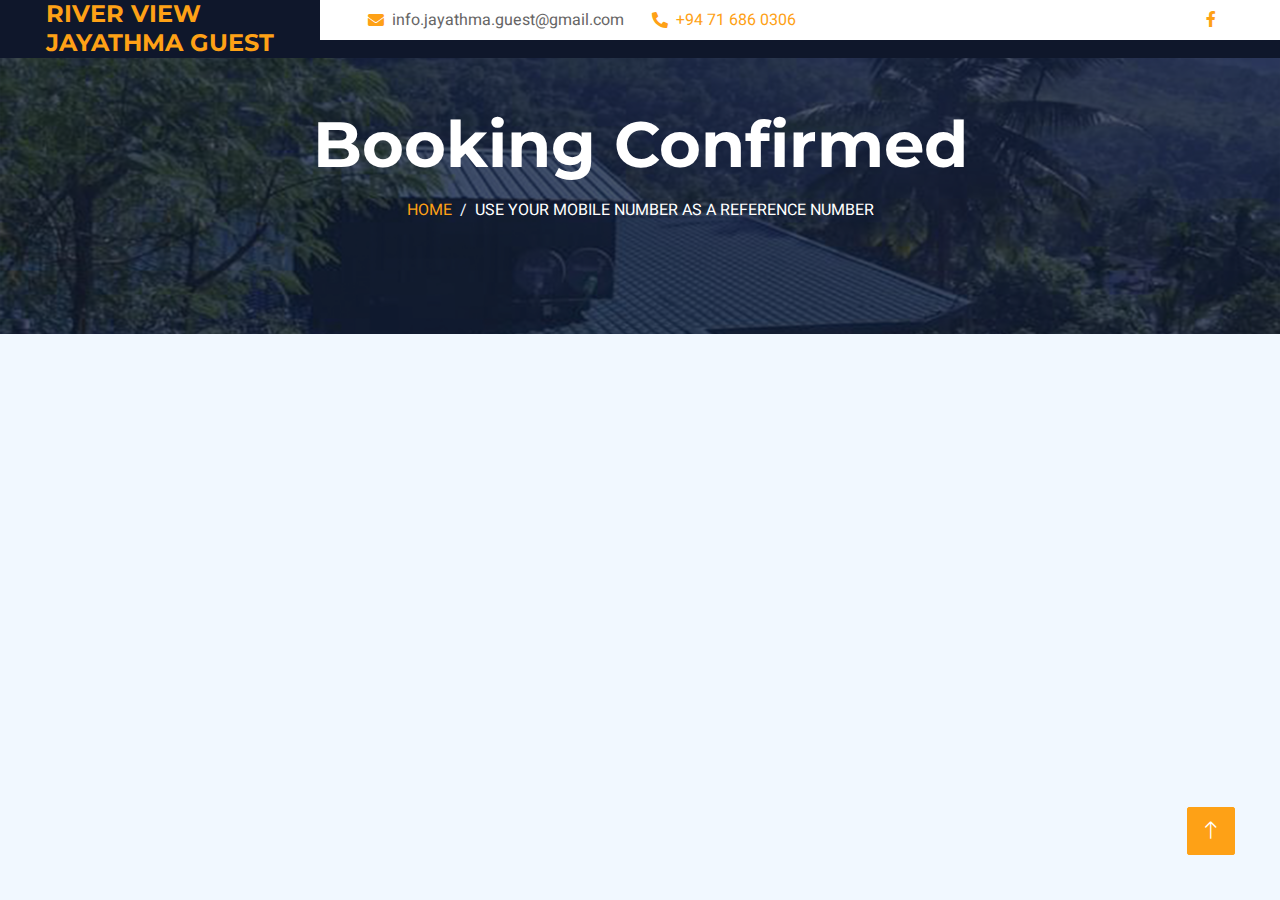
<file: booking_done.html>
<!DOCTYPE html>
<html lang="en">

<head>
    <meta charset="utf-8">
    <title>Booking Confirmation - Jayathma Guest</title>
    <meta content="width=device-width, initial-scale=1.0" name="viewport">
    <meta content="" name="keywords">
    <meta content="" name="description">

    <!-- Favicon -->
    <link href="img/favicon.ico" rel="icon">

    <!-- Google Web Fonts -->
    <link rel="preconnect" href="https://fonts.googleapis.com">
    <link rel="preconnect" href="https://fonts.gstatic.com" crossorigin>
    <link href="https://fonts.googleapis.com/css2?family=Heebo:wght@400;500;600;700&family=Montserrat:wght@400;500;600;700&display=swap" rel="stylesheet">  

    <!-- Icon Font Stylesheet -->
    <link href="https://cdnjs.cloudflare.com/ajax/libs/font-awesome/5.10.0/css/all.min.css" rel="stylesheet">
    <link href="https://cdn.jsdelivr.net/npm/bootstrap-icons@1.4.1/font/bootstrap-icons.css" rel="stylesheet">

    <!-- Libraries Stylesheet -->
    <link href="lib/animate/animate.min.css" rel="stylesheet">
    <link href="lib/owlcarousel/assets/owl.carousel.min.css" rel="stylesheet">
    <link href="lib/tempusdominus/css/tempusdominus-bootstrap-4.min.css" rel="stylesheet" />

    <!-- Customized Bootstrap Stylesheet -->
    <link href="css/bootstrap.min.css" rel="stylesheet">

    <!-- Template Stylesheet -->
    <link href="css/style.css" rel="stylesheet">
</head>

<body>
    <div class="container-xxl bg-white p-0">
        <!-- Spinner Start -->
        <div id="spinner" class="show bg-white position-fixed translate-middle w-100 vh-100 top-50 start-50 d-flex align-items-center justify-content-center">
            <div class="spinner-border text-primary" style="width: 3rem; height: 3rem;" role="status">
                <span class="sr-only">Loading...</span>
            </div>
        </div>
        <!-- Spinner End -->

        <!-- Header Start -->
        <div class="container-fluid bg-dark px-0">
            <div class="row gx-0">
                <div class="col-lg-3 bg-dark d-none d-lg-block">
                    <a href="index.html" class="navbar-brand w-100 h-100 m-0 p-0 d-flex align-items-center justify-content-center">
                        <h4 class="m-0 text-primary text-uppercase">River View <br>Jayathma Guest</h4>
                    </a>
                </div>
                <div class="col-lg-9">
                    <div class="row gx-0 bg-white d-none d-lg-flex">
                        <div class="col-lg-7 px-5 text-start">
                            <div class="h-100 d-inline-flex align-items-center py-2 me-4">
                                <i class="fa fa-envelope text-primary me-2"></i>
                                <p class="mb-0">info.jayathma.guest@gmail.com</p>
                            </div>
                            <div class="h-100 d-inline-flex align-items-center py-2">
                                <i class="fa fa-phone-alt text-primary me-2"></i>
                                <p class="mb-0"><a href="tel:+94 71 686 0306">+94 71 686 0306</a></p>
                            </div>
                        </div>
                        <div class="col-lg-5 px-5 text-end">
                            <div class="d-inline-flex align-items-center py-2">
                                <a class="me-3" href=""><i class="fab fa-facebook-f"></i></a>
                                <!--<a class="me-3" href=""><i class="fab fa-twitter"></i></a>
                                <a class="me-3" href=""><i class="fab fa-linkedin-in"></i></a>
                                <a class="me-3" href=""><i class="fab fa-instagram"></i></a>
                                <a class="" href=""><i class="fab fa-youtube"></i></a>-->
                            </div>
                        </div>
                    </div>
                    <nav class="navbar navbar-expand-lg bg-dark navbar-dark p-3 p-lg-0">
                        <a href="index.html" class="navbar-brand d-block d-lg-none">
                            <h1 class="m-0 text-primary text-uppercase">Jayathma Guest</h1>
                        </a>
                        <button type="button" class="navbar-toggler" data-bs-toggle="collapse" data-bs-target="#navbarCollapse">
                            <span class="navbar-toggler-icon"></span>
                        </button>
                        <div class="collapse navbar-collapse justify-content-between" id="navbarCollapse">
                            <div class="navbar-nav mr-auto py-0">
                                <!--<a href="index.html" class="nav-item nav-link active">Home</a>
                                <a href="about.html" class="nav-item nav-link">About</a>
                                <a href="service.html" class="nav-item nav-link">Services</a>
                                <a href="room.html" class="nav-item nav-link">Rooms</a>
                                <a href="booking.html" class="nav-item nav-link">Booking</a>
                                <a href="testimonial.html" class="nav-item nav-link">Testimonial</a>
                                <div class="nav-item dropdown">
                                    <!-- <a href="#" class="nav-link dropdown-toggle" data-bs-toggle="dropdown">Pages</a>
                                    <div class="dropdown-menu rounded-0 m-0">
                                        <a href="booking.html" class="dropdown-item">Booking</a>
                                        <a href="team.html" class="dropdown-item">Our Team</a>
                                        <a href="testimonial.html" class="dropdown-item">Testimonial</a>
                                    </div>-->
                                </div>
                                <!--<a href="contact.html" class="nav-item nav-link">Contact</a>-->
                            </div>
                            <!--<a href="https://htmlcodex.com/hotel-html-template-pro" class="btn btn-primary rounded-0 py-4 px-md-5 d-none d-lg-block">Premium Version<i class="fa fa-arrow-right ms-3"></i></a>-->
                        </div>
                    </nav>
                </div>
            </div>
        </div>
        <!-- Header End -->
        <!-- Header End -->


        <!-- Page Header Start -->
        <div class="container-fluid page-header mb-5 p-0" style="background-image: url(img/carousel-1.jpg);">
            <div class="container-fluid page-header-inner py-5">
                <div class="container text-center pb-5">
                    <h1 class="display-3 text-white mb-3 animated slideInDown">Booking Confirmed</h1>
                    <nav aria-label="breadcrumb">
                        <ol class="breadcrumb justify-content-center text-uppercase">
                            <li class="breadcrumb-item"><a href="index.html">Home</a></li>
                            <!--<li class="breadcrumb-item"><a href="#">Pages</a></li>-->
                            <li class="breadcrumb-item text-white active" aria-current="page">Use your mobile number as a reference number</li>
                        </ol>
                    </nav>
                </div>
            </div>
        </div>
        <!-- Page Header End -->


        <!-- Booking Start 
        <div class="container-fluid booking pb-5 wow fadeIn" data-wow-delay="0.1s">
            <div class="container">
                <div class="bg-white shadow" style="padding: 35px;">
                    <div class="row g-2">
                        <div class="col-md-10">
                            <div class="row g-2">
                                <div class="col-md-3">
                                    <div class="date" id="date1" data-target-input="nearest">
                                        <input type="text" class="form-control datetimepicker-input"
                                            placeholder="Check in" data-target="#date1" data-toggle="datetimepicker" />
                                    </div>
                                </div>
                                <div class="col-md-3">
                                    <div class="date" id="date2" data-target-input="nearest">
                                        <input type="text" class="form-control datetimepicker-input" placeholder="Check out" data-target="#date2" data-toggle="datetimepicker"/>
                                    </div>
                                </div>
                                <div class="col-md-3">
                                    <select class="form-select">
                                        <option selected>Adult</option>
                                        <option value="1">Adult 1</option>
                                        <option value="2">Adult 2</option>
                                        <option value="3">Adult 3</option>
                                    </select>
                                </div>
                                <div class="col-md-3">
                                    <select class="form-select">
                                        <option selected>Child</option>
                                        <option value="1">Child 1</option>
                                        <option value="2">Child 2</option>
                                        <option value="3">Child 3</option>
                                    </select>
                                </div>
                            </div>
                        </div>
                        <div class="col-md-2">
                            <button class="btn btn-primary w-100">Submit</button>
                        </div>
                    </div>
                </div>
            </div>
        </div>
        <!-- Booking End -->


        <!-- About Start --
        <div class="container-xxl py-5">
            <div class="container">
                <div class="row g-5 align-items-center">
                    <div class="col-lg-6">
                        <h6 class="section-title text-start text-primary text-uppercase">About Us</h6>
                        <h1 class="mb-4">Welcome to <span class="text-primary text-uppercase">Jayathma Guest</span></h1>
                        <p class="mb-4">The space affords the experience of modern-semi-outdoor living in the tropics with doors and windows opening to the surrounding. The architectural design provides plenty of natural light and ambiance; by night, the space quickly shutters for complete privacy. An adaptable living space, this design provides a place where guests can focus on work, read and relax, or prepare and enjoy their own meals. The place is equipped with Wi-Fi connection, comfortable chairs, table for tea and meals. The well-equipped small kitchen includes a refrigerator, microwave oven, wash sinks, electric kettle and all of the basic cookware, dinnerware, and cutlery for day-to-day meal preparation.<br><br>
                            Jayathma Guest is a newly built house located in the border of Kandy City. Tucked in a quiet residential neighbourhood. The house is located in a elevated land and has unique views of the Hanthana mountains and University of Peradeniya. You are warmly welcome to spend your time at Jayathma Guest. who is a retired Banker (Hatton National Bank -Sri Lanka) and owner of the property.<br><br>
                            Pinnawala Elephant Orphanage – An Experience Worth Relishing Temple Of Tooth Relic – For Spiritual Enlightenment Kandy Lake – Best Place To Stroll Around Hulu River Waterfall – A Sight To Behold Knuckles Mountain Range – Hiking And More Bahirawakanda Temple – For Spiritual Seekers Ranweli Spice Garden – Natural Surprises Royal Botanical Garden – A Colorful Affair Udawattekele Sanctuary – More Than Just Greenery CommonWealth War Cemetery – Learn The Legendary History Millennium Elephant Foundation – An Educational Tour Horton Plains National Park Ohiya – Witness The Wildlife Ceylon Tea Museum – A Paradise For Tea Lovers Wales Park – For A Peaceful Walk Riverton Gap – Trekking And More Highlands – Lose Yourself Amidst Nature Galmaduwa Temple – Witness The Awe-Striking Structure Ranawana Purana Rajamaha Vihara – For History Lovers Pallekele Cricket Stadium – A Must Visit For Sports Fan Giragama Tea Plantations – Absorb The Calm Kandy Viewpoint – Be Mesmerized Lankatilaka Temple – Marvel At The Structure Hanthana Mountain Range – Hiker’s Paradise Royal Palace Of Kandy – Legacy & Heritage Degaldoruwa Temple – Oldest Buddhist Cave Temple</p>
                        <div class="row g-3 pb-4">
                            <div class="col-sm-4 wow fadeIn" data-wow-delay="0.1s">
                                <div class="border rounded p-1">
                                    <div class="border rounded text-center p-4">
                                        <i class="fa fa-hotel fa-2x text-primary mb-2"></i>
                                        <h2 class="mb-1" data-toggle="counter-up">4</h2>
                                        <p class="mb-0">Rooms</p>
                                    </div>
                                </div>
                            </div>
                            <div class="col-sm-4 wow fadeIn" data-wow-delay="0.3s">
                                <div class="border rounded p-1">
                                    <div class="border rounded text-center p-4">
                                        <i class="fa fa-users-cog fa-2x text-primary mb-2"></i>
                                        <h2 class="mb-1" data-toggle="counter-up">3</h2>
                                        <p class="mb-0">Staffs</p>
                                    </div>
                                </div>
                            </div>
                            <div class="col-sm-4 wow fadeIn" data-wow-delay="0.5s">
                                <div class="border rounded p-1">
                                    <div class="border rounded text-center p-4">
                                        <i class="fa fa-users fa-2x text-primary mb-2"></i>
                                        <h2 class="mb-1" data-toggle="counter-up">154</h2>
                                        <p class="mb-0">Clients</p>
                                    </div>
                                </div>
                            </div>
                        </div>
                       <!-- <a class="btn btn-primary py-3 px-5 mt-2" href="">Explore More</a>--  
                    </div>
                    <div class="col-lg-6">
                        <div class="row g-3">
                            <div class="col-6 text-end">
                                <img class="img-fluid rounded w-75 wow zoomIn" data-wow-delay="0.1s" src="img/about-1.jpg" style="margin-top: 25%;">
                            </div>
                            <div class="col-6 text-start">
                                <img class="img-fluid rounded w-100 wow zoomIn" data-wow-delay="0.3s" src="img/about-2.jpg">
                            </div>
                            <div class="col-6 text-end">
                                <img class="img-fluid rounded w-50 wow zoomIn" data-wow-delay="0.5s" src="img/about-3.jpg">
                            </div>
                            <div class="col-6 text-start">
                                <img class="img-fluid rounded w-75 wow zoomIn" data-wow-delay="0.7s" src="img/about-4.jpg">
                            </div>
                        </div>
                    </div>
                </div>
            </div>
        </div>
        < About End -->




        <!-- Newsletter Start -->
        <div class="container newsletter mt-5 wow fadeIn" data-wow-delay="0.1s">
            <div class="row justify-content-center">
                <!--<div class="border rounded text-center p-1">-->
                       <div class="g-white rounded text-center p-5">
                            <!--<h4 class="mb-4">Subscribe Our <span class="text-primary text-uppercase">Promotions</span></h4>-->
                            <!--<div class="position-relative mx-auto" style="max-width: 400px;">-->
                                <!--<input class="form-control w-100 py-3 ps-4 pe-5" type="text" placeholder="Enter your email">-->
                                <!--<button type="button" class="btn btn-primary py-2 px-3 position-absolute top-0 end-0 mt-2 me-2">Submit</button>-->
                            </div>
                        </div>
                    </div>
                </div>
            </div>
        </div>
        <!-- Newsletter Start -->
        
        <!-- Footer End -->


        <!-- Back to Top -->
        <a href="#" class="btn btn-lg btn-primary btn-lg-square back-to-top"><i class="bi bi-arrow-up"></i></a>
    </div>

    <!-- JavaScript Libraries -->
    <script src="https://code.jquery.com/jquery-3.4.1.min.js"></script>
    <script src="https://cdn.jsdelivr.net/npm/bootstrap@5.0.0/dist/js/bootstrap.bundle.min.js"></script>
    <script src="lib/wow/wow.min.js"></script>
    <script src="lib/easing/easing.min.js"></script>
    <script src="lib/waypoints/waypoints.min.js"></script>
    <script src="lib/counterup/counterup.min.js"></script>
    <script src="lib/owlcarousel/owl.carousel.min.js"></script>
    <script src="lib/tempusdominus/js/moment.min.js"></script>
    <script src="lib/tempusdominus/js/moment-timezone.min.js"></script>
    <script src="lib/tempusdominus/js/tempusdominus-bootstrap-4.min.js"></script>

    <!-- Template Javascript -->
    <script src="js/main.js"></script>
</body>

</html>
</file>
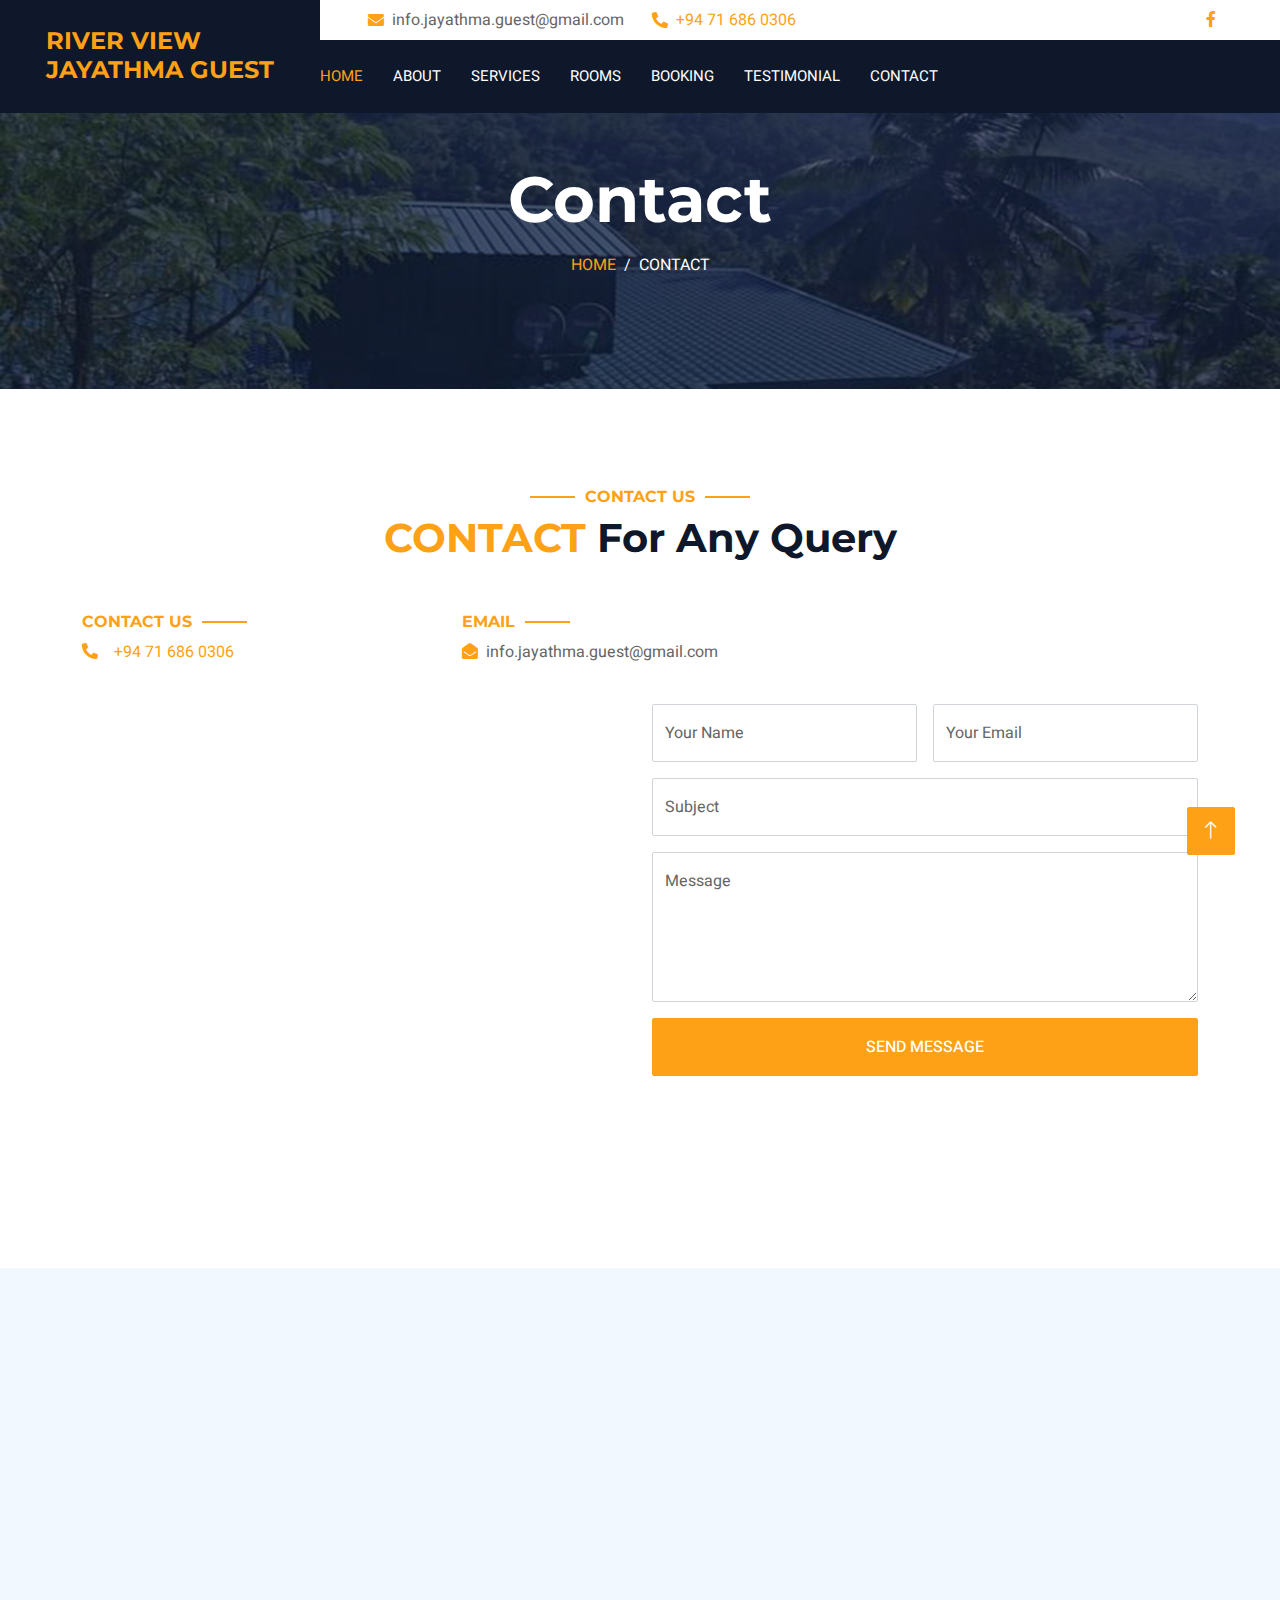
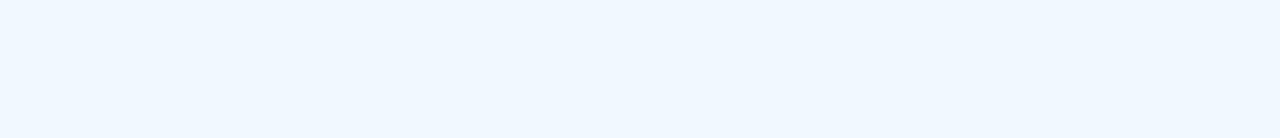
<file: contact.html>
<!DOCTYPE html>
<html lang="en">

<head>
    <meta charset="utf-8">
    <title>Contact - Jayathma Guest</title>
    <meta content="width=device-width, initial-scale=1.0" name="viewport">
    <meta content="" name="keywords">
    <meta content="" name="description">

    <!-- Favicon -->
    <link href="img/favicon.ico" rel="icon">

    <!-- Google Web Fonts -->
    <link rel="preconnect" href="https://fonts.googleapis.com">
    <link rel="preconnect" href="https://fonts.gstatic.com" crossorigin>
    <link href="https://fonts.googleapis.com/css2?family=Heebo:wght@400;500;600;700&family=Montserrat:wght@400;500;600;700&display=swap" rel="stylesheet">  

    <!-- Icon Font Stylesheet -->
    <link href="https://cdnjs.cloudflare.com/ajax/libs/font-awesome/5.10.0/css/all.min.css" rel="stylesheet">
    <link href="https://cdn.jsdelivr.net/npm/bootstrap-icons@1.4.1/font/bootstrap-icons.css" rel="stylesheet">

    <!-- Libraries Stylesheet -->
    <link href="lib/animate/animate.min.css" rel="stylesheet">
    <link href="lib/owlcarousel/assets/owl.carousel.min.css" rel="stylesheet">
    <link href="lib/tempusdominus/css/tempusdominus-bootstrap-4.min.css" rel="stylesheet" />

    <!-- Customized Bootstrap Stylesheet -->
    <link href="css/bootstrap.min.css" rel="stylesheet">

    <!-- Template Stylesheet -->
    <link href="css/style.css" rel="stylesheet">
</head>

<body>
    <div class="container-xxl bg-white p-0">
        <!-- Spinner Start -->
        <div id="spinner" class="show bg-white position-fixed translate-middle w-100 vh-100 top-50 start-50 d-flex align-items-center justify-content-center">
            <div class="spinner-border text-primary" style="width: 3rem; height: 3rem;" role="status">
                <span class="sr-only">Loading...</span>
            </div>
        </div>
        <!-- Spinner End -->

        <!-- Header Start -->
        <div class="container-fluid bg-dark px-0">
            <div class="row gx-0">
                <div class="col-lg-3 bg-dark d-none d-lg-block">
                    <a href="index.html" class="navbar-brand w-100 h-100 m-0 p-0 d-flex align-items-center justify-content-center">
                        <h4 class="m-0 text-primary text-uppercase">River View <br>Jayathma Guest</h4>
                    </a>
                </div>
                <div class="col-lg-9">
                    <div class="row gx-0 bg-white d-none d-lg-flex">
                        <div class="col-lg-7 px-5 text-start">
                            <div class="h-100 d-inline-flex align-items-center py-2 me-4">
                                <i class="fa fa-envelope text-primary me-2"></i>
                                <p class="mb-0">info.jayathma.guest@gmail.com</p>
                            </div>
                            <div class="h-100 d-inline-flex align-items-center py-2">
                                <i class="fa fa-phone-alt text-primary me-2"></i>
                                <p class="mb-0"><a href="tel:+94 71 686 0306">+94 71 686 0306</a></p>
                            </div>
                        </div>
                        <div class="col-lg-5 px-5 text-end">
                            <div class="d-inline-flex align-items-center py-2">
                                <a class="me-3" href=""><i class="fab fa-facebook-f"></i></a>
                                <!--<a class="me-3" href=""><i class="fab fa-twitter"></i></a>
                                <a class="me-3" href=""><i class="fab fa-linkedin-in"></i></a>
                                <a class="me-3" href=""><i class="fab fa-instagram"></i></a>
                                <a class="" href=""><i class="fab fa-youtube"></i></a>-->
                            </div>
                        </div>
                    </div>
                    <nav class="navbar navbar-expand-lg bg-dark navbar-dark p-3 p-lg-0">
                        <a href="index.html" class="navbar-brand d-block d-lg-none">
                            <h1 class="m-0 text-primary text-uppercase">Jayathma Guest</h1>
                        </a>
                        <button type="button" class="navbar-toggler" data-bs-toggle="collapse" data-bs-target="#navbarCollapse">
                            <span class="navbar-toggler-icon"></span>
                        </button>
                        <div class="collapse navbar-collapse justify-content-between" id="navbarCollapse">
                            <div class="navbar-nav mr-auto py-0">
                                <a href="index.html" class="nav-item nav-link active">Home</a>
                                <a href="about.html" class="nav-item nav-link">About</a>
                                <a href="service.html" class="nav-item nav-link">Services</a>
                                <a href="room.html" class="nav-item nav-link">Rooms</a>
                                <a href="booking.html" class="nav-item nav-link">Booking</a>
                                <a href="testimonial.html" class="nav-item nav-link">Testimonial</a>
                                <div class="nav-item dropdown">
                                    <!-- <a href="#" class="nav-link dropdown-toggle" data-bs-toggle="dropdown">Pages</a>
                                    <div class="dropdown-menu rounded-0 m-0">
                                        <a href="booking.html" class="dropdown-item">Booking</a>
                                        <a href="team.html" class="dropdown-item">Our Team</a>
                                        <a href="testimonial.html" class="dropdown-item">Testimonial</a>
                                    </div>-->
                                </div>
                                <a href="contact.html" class="nav-item nav-link">Contact</a>
                            </div>
                            <!--<a href="https://htmlcodex.com/hotel-html-template-pro" class="btn btn-primary rounded-0 py-4 px-md-5 d-none d-lg-block">Premium Version<i class="fa fa-arrow-right ms-3"></i></a>-->
                        </div>
                    </nav>
                </div>
            </div>
        </div>
        <!-- Header End -->
        <!-- Header End -->


        <!-- Page Header Start -->
        <div class="container-fluid page-header mb-5 p-0" style="background-image: url(img/carousel-1.jpg);">
            <div class="container-fluid page-header-inner py-5">
                <div class="container text-center pb-5">
                    <h1 class="display-3 text-white mb-3 animated slideInDown">Contact</h1>
                    <nav aria-label="breadcrumb">
                        <ol class="breadcrumb justify-content-center text-uppercase">
                            <li class="breadcrumb-item"><a href="index.html">Home</a></li>
                            <!--<li class="breadcrumb-item"><a href="#">Pages</a></li>-->
                            <li class="breadcrumb-item text-white active" aria-current="page">Contact</li>
                        </ol>
                    </nav>
                </div>
            </div>
        </div>
        <!-- Page Header End -->


         <!-- Booking Start -->
        <!--<div class="container-fluid booking pb-5 wow fadeIn" data-wow-delay="0.1s">
            <div class="container">
                <div class="bg-white shadow" style="padding: 35px;">
                    <div class="row g-2">
                        <div class="col-md-10">
                            <div class="row g-2">
                                <div class="col-md-3">
                                    <div class="date" id="date1" data-target-input="nearest">
                                        <input type="text" class="form-control datetimepicker-input"
                                            placeholder="Check in" data-target="#date1" data-toggle="datetimepicker" />
                                    </div>
                                </div>
                                <div class="col-md-3">
                                    <div class="date" id="date2" data-target-input="nearest">
                                        <input type="text" class="form-control datetimepicker-input" placeholder="Check out" data-target="#date2" data-toggle="datetimepicker"/>
                                    </div>
                                </div>
                                <div class="col-md-3">
                                    <select class="form-select">
                                        <option selected>Adult</option>
                                        <option value="1">Adult 1</option>
                                        <option value="2">Adult 2</option>
                                        <option value="3">Adult 3</option>
                                    </select>
                                </div>
                                <div class="col-md-3">
                                    <select class="form-select">
                                        <option selected>Child</option>
                                        <option value="1">Child 1</option>
                                        <option value="2">Child 2</option>
                                        <option value="3">Child 3</option>
                                    </select>
                                </div>
                            </div>
                        </div>
                        <div class="col-md-2">
                            <button class="btn btn-primary w-100">Submit</button>
                        </div>
                    </div>
                </div>
            </div>
        </div>-->
        <!-- Booking End -->


        <!-- Contact Start -->
        <div class="container-xxl py-5">
            <div class="container">
                <div class="text-center wow fadeInUp" data-wow-delay="0.1s">
                    <h6 class="section-title text-center text-primary text-uppercase">Contact Us</h6>
                    <h1 class="mb-5"><span class="text-primary text-uppercase">Contact</span> For Any Query</h1>
                </div>
                <div class="row g-4">
                    <div class="col-12">
                        <div class="row gy-4">
                            <div class="col-md-4">
                                <h6 class="section-title text-start text-primary text-uppercase">Contact Us</h6>
                                <p><i class="fa fa-phone-alt me-3 text-primary me-2"></i><a href="tel:+94 71 686 0306">+94 71 686 0306</a>
                            </div>
                            <div class="col-md-4">
                                <h6 class="section-title text-start text-primary text-uppercase">Email</h6>
                                <p><i class="fa fa-envelope-open text-primary me-2"></i>info.jayathma.guest@gmail.com

                                </p>
                            </div>
                            <!--<div class="col-md-4">
                                <h6 class="section-title text-start text-primary text-uppercase">Technical</h6>
                                <p><i class="fa fa-envelope-open text-primary me-2"></i>tech@example.com</p>
                            </div>-->
                        </div>
                    </div>
                    <div class="col-md-6 wow fadeIn" data-wow-delay="0.1s">
                        <iframe class="position-relative rounded w-100 h-100"
                            src="https://www.google.com/maps/embed?pb=!1m18!1m12!1m3!1d3957.9922088416965!2d80.59410211452631!3d7.241724094772428!2m3!1f0!2f0!3f0!3m2!1i1024!2i768!4f13.1!3m3!1m2!1s0x3ae36f26d8ed10e3%3A0xbcce312167a455cb!2sJayathma%20Guest!5e0!3m2!1sen!2slk!4v1674838079911!5m2!1sen!2slk"
                            frameborder="0" style="min-height: 350px; border:0;" allowfullscreen="" aria-hidden="false"
                            tabindex="0"></iframe>
                    </div>
                    <div class="col-md-6">
                        <div class="wow fadeInUp" data-wow-delay="0.2s">
                            <form>
                                <div class="row g-3">
                                    <div class="col-md-6">
                                        <div class="form-floating">
                                            <input type="text" class="form-control" id="name" placeholder="Your Name">
                                            <label for="name">Your Name</label>
                                        </div>
                                    </div>
                                    <div class="col-md-6">
                                        <div class="form-floating">
                                            <input type="email" class="form-control" id="email" placeholder="Your Email">
                                            <label for="email">Your Email</label>
                                        </div>
                                    </div>
                                    <div class="col-12">
                                        <div class="form-floating">
                                            <input type="text" class="form-control" id="subject" placeholder="Subject">
                                            <label for="subject">Subject</label>
                                        </div>
                                    </div>
                                    <div class="col-12">
                                        <div class="form-floating">
                                            <textarea class="form-control" placeholder="Leave a message here" id="message" style="height: 150px"></textarea>
                                            <label for="message">Message</label>
                                        </div>
                                    </div>
                                    <div class="col-12">
                                        <button class="btn btn-primary w-100 py-3" type="submit">Send Message</button>
                                    </div>
                                </div>
                            </form>
                        </div>
                    </div>
                </div>
            </div>
        </div>
        <!-- Contact End -->


          <!-- Newsletter Start -->
          <div class="container newsletter mt-5 wow fadeIn" data-wow-delay="0.1s">
            <div class="row justify-content-center">
                <!--<div class="border rounded text-center p-1">-->
                       <div class="g-white rounded text-center p-5">
                            <!--<h4 class="mb-4">Subscribe Our <span class="text-primary text-uppercase">Promotions</span></h4>-->
                            <!--<div class="position-relative mx-auto" style="max-width: 400px;">-->
                                <!--<input class="form-control w-100 py-3 ps-4 pe-5" type="text" placeholder="Enter your email">-->
                                <!--<button type="button" class="btn btn-primary py-2 px-3 position-absolute top-0 end-0 mt-2 me-2">Submit</button>-->
                            </div>
                        </div>
                    </div>
                </div>
            </div>
        </div>
    <!-- Newsletter Start -->
        

        <!-- Footer Start -->
        <div class="container-fluid bg-dark text-light footer wow fadeIn" data-wow-delay="0.1s">
            <div class="container pb-5">
                <div class="row g-5">
                    <div class="col-md-6 col-lg-4">
                        <div class="bg-primary rounded p-4">
                            <a href="index.html"><h1 class="text-white text-uppercase mb-3">River View Jayathma Guest</h4></a>
                            <!--<p class="text-white mb-0">-->
								<!--Download <a class="text-dark fw-medium" href="https://htmlcodex.com/hotel-html-template-pro">Hotelier – Premium Version</a>, build a professional website for your hotel business and grab the attention of new visitors upon your site’s launch.-->
							</p>
                        </div>
                    </div>
                    <div class="col-md-6 col-lg-3">
                        <h6 class="section-title text-start text-primary text-uppercase mb-4">Contact</h6>
                        <p class="mb-2"><i class="fa fa-map-marker-alt me-3"></i>126/B/03 Kings Passage, Kurunduwatta Rd, Angunawela, Peradeniya, Sri Lanka</p>
                        <p class="mb-2"><i class="fa fa-phone-alt me-3"></i>+94 71 686 0306</p>
                        <p class="mb-2"><i class="fa fa-envelope me-3"></i>info.jayathma.guest@gmail.com</p>
                        <div class="d-flex pt-2">
                            <!--<a class="btn btn-outline-light btn-social" href=""><i class="fab fa-twitter"></i></a>-->
                            <a class="btn btn-outline-light btn-social" href=""><i class="fab fa-facebook-f"></i></a>
                            <a class="btn btn-outline-light btn-social" href=""><i class="fab fa-youtube"></i></a>
                            <!--<a class="btn btn-outline-light btn-social" href=""><i class="fab fa-linkedin-in"></i></a>-->
                        </div>
                    </div>
                    <div class="col-lg-5 col-md-12">
                        <div class="row gy-5 g-4">
                            <div class="col-md-6">
                                <h6 class="section-title text-start text-primary text-uppercase mb-4">Company</h6>
                                <a class="btn btn-link" href="">About Us</a>
                                <a class="btn btn-link" href="">Contact Us</a>
                                <a class="btn btn-link" href="">Privacy Policy</a>
                                <a class="btn btn-link" href="">Terms & Condition</a>
                                <a class="btn btn-link" href="">Support</a>
                            </div>
                            <div class="col-md-6">
                                <h6 class="section-title text-start text-primary text-uppercase mb-4">Services</h6>
                                <a class="btn btn-link" href="">Rooms</a>
                                <a class="btn btn-link" href="">Foods (If Requested)</a>
                                <a class="btn btn-link" href="">Bicycle</a>
                                <a class="btn btn-link" href="">Free Parking</a>
                                <a class="btn btn-link" href="">Event Party</a>
                            </div>
                        </div>
                    </div>
                </div>
            </div>
            <div class="container">
                <div class="copyright">
                    <div class="row">
                        <div class="col-md-6 text-center text-md-start mb-3 mb-md-0">
                            &copy; <a class="border-bottom" href="#">Jayathma Guest</a>, All Right Reserved. 
							
							<!--/*** This template is free as long as you keep the footer author’s credit link/attribution link/backlink. If you'd like to use the template without the footer author’s credit link/attribution link/backlink, you can purchase the Credit Removal License from "https://htmlcodex.com/credit-removal". Thank you for your support. ***/-->
							Designed By <a class="border-bottom" href="">Yasantha Ekanayake</a>
                            <br>Distributed By: <a class="border-bottom" href="" target="_blank">WebCode</a>
                        </div>
                        <div class="col-md-6 text-center text-md-end">
                            <!--<div class="footer-menu">
                                <a href="">Home</a>
                                <a href="">Cookies</a>
                                <a href="">Help</a>
                                <a href="">FQAs</a>
                            </div>-->
                        </div>
                    </div>
                </div>
            </div>
        </div>
        <!-- Footer End -->


        <!-- Back to Top -->
        <a href="#" class="btn btn-lg btn-primary btn-lg-square back-to-top"><i class="bi bi-arrow-up"></i></a>
    </div>

    <!-- JavaScript Libraries -->
    <script src="https://code.jquery.com/jquery-3.4.1.min.js"></script>
    <script src="https://cdn.jsdelivr.net/npm/bootstrap@5.0.0/dist/js/bootstrap.bundle.min.js"></script>
    <script src="lib/wow/wow.min.js"></script>
    <script src="lib/easing/easing.min.js"></script>
    <script src="lib/waypoints/waypoints.min.js"></script>
    <script src="lib/counterup/counterup.min.js"></script>
    <script src="lib/owlcarousel/owl.carousel.min.js"></script>
    <script src="lib/tempusdominus/js/moment.min.js"></script>
    <script src="lib/tempusdominus/js/moment-timezone.min.js"></script>
    <script src="lib/tempusdominus/js/tempusdominus-bootstrap-4.min.js"></script>

    <!-- Template Javascript -->
    <script src="js/main.js"></script>
</body>

</html>
</file>
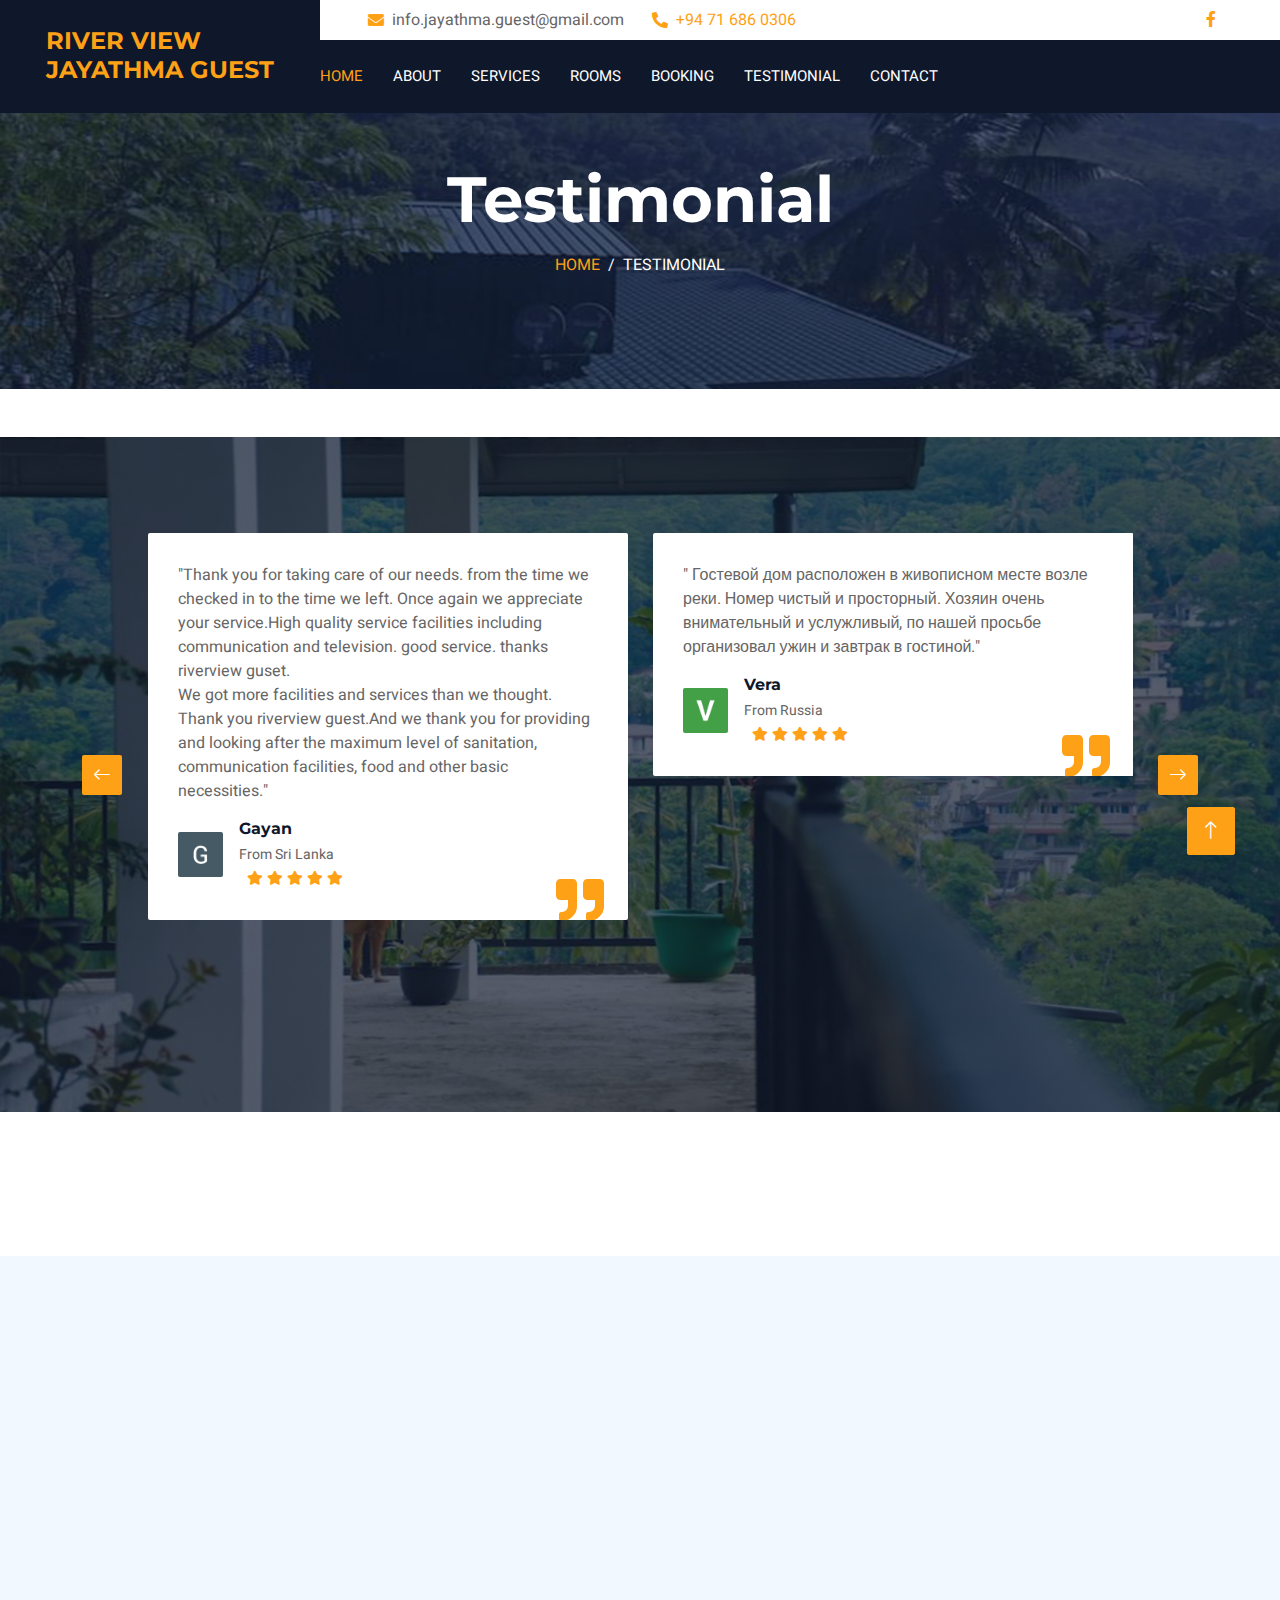
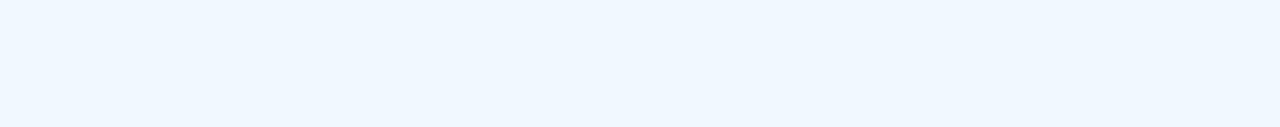
<file: testimonial.html>
<!DOCTYPE html>
<html lang="en">

<head>
    <meta charset="utf-8">
    <title>Testimonial - Jayathma Guest</title>
    <meta content="width=device-width, initial-scale=1.0" name="viewport">
    <meta content="" name="keywords">
    <meta content="" name="description">

    <!-- Favicon -->
    <link href="img/favicon.ico" rel="icon">

    <!-- Google Web Fonts -->
    <link rel="preconnect" href="https://fonts.googleapis.com">
    <link rel="preconnect" href="https://fonts.gstatic.com" crossorigin>
    <link href="https://fonts.googleapis.com/css2?family=Heebo:wght@400;500;600;700&family=Montserrat:wght@400;500;600;700&display=swap" rel="stylesheet">  

    <!-- Icon Font Stylesheet -->
    <link href="https://cdnjs.cloudflare.com/ajax/libs/font-awesome/5.10.0/css/all.min.css" rel="stylesheet">
    <link href="https://cdn.jsdelivr.net/npm/bootstrap-icons@1.4.1/font/bootstrap-icons.css" rel="stylesheet">

    <!-- Libraries Stylesheet -->
    <link href="lib/animate/animate.min.css" rel="stylesheet">
    <link href="lib/owlcarousel/assets/owl.carousel.min.css" rel="stylesheet">
    <link href="lib/tempusdominus/css/tempusdominus-bootstrap-4.min.css" rel="stylesheet" />

    <!-- Customized Bootstrap Stylesheet -->
    <link href="css/bootstrap.min.css" rel="stylesheet">

    <!-- Template Stylesheet -->
    <link href="css/style.css" rel="stylesheet">
</head>

<body>
    <div class="container-xxl bg-white p-0">
        <!-- Spinner Start -->
        <div id="spinner" class="show bg-white position-fixed translate-middle w-100 vh-100 top-50 start-50 d-flex align-items-center justify-content-center">
            <div class="spinner-border text-primary" style="width: 3rem; height: 3rem;" role="status">
                <span class="sr-only">Loading...</span>
            </div>
        </div>
        <!-- Spinner End -->

        <!-- Header Start -->
        <div class="container-fluid bg-dark px-0">
            <div class="row gx-0">
                <div class="col-lg-3 bg-dark d-none d-lg-block">
                    <a href="index.html" class="navbar-brand w-100 h-100 m-0 p-0 d-flex align-items-center justify-content-center">
                        <h4 class="m-0 text-primary text-uppercase">River View <br>Jayathma Guest</h4>
                    </a>
                </div>
                <div class="col-lg-9">
                    <div class="row gx-0 bg-white d-none d-lg-flex">
                        <div class="col-lg-7 px-5 text-start">
                            <div class="h-100 d-inline-flex align-items-center py-2 me-4">
                                <i class="fa fa-envelope text-primary me-2"></i>
                                <p class="mb-0">info.jayathma.guest@gmail.com</p>
                            </div>
                            <div class="h-100 d-inline-flex align-items-center py-2">
                                <i class="fa fa-phone-alt text-primary me-2"></i>
                                <p class="mb-0"><a href="tel:+94 71 686 0306">+94 71 686 0306</a></p>
                            </div>
                        </div>
                        <div class="col-lg-5 px-5 text-end">
                            <div class="d-inline-flex align-items-center py-2">
                                <a class="me-3" href=""><i class="fab fa-facebook-f"></i></a>
                                <!--<a class="me-3" href=""><i class="fab fa-twitter"></i></a>
                                <a class="me-3" href=""><i class="fab fa-linkedin-in"></i></a>
                                <a class="me-3" href=""><i class="fab fa-instagram"></i></a>
                                <a class="" href=""><i class="fab fa-youtube"></i></a>-->
                            </div>
                        </div>
                    </div>
                    <nav class="navbar navbar-expand-lg bg-dark navbar-dark p-3 p-lg-0">
                        <a href="index.html" class="navbar-brand d-block d-lg-none">
                            <h1 class="m-0 text-primary text-uppercase">Jayathma Guest</h1>
                        </a>
                        <button type="button" class="navbar-toggler" data-bs-toggle="collapse" data-bs-target="#navbarCollapse">
                            <span class="navbar-toggler-icon"></span>
                        </button>
                        <div class="collapse navbar-collapse justify-content-between" id="navbarCollapse">
                            <div class="navbar-nav mr-auto py-0">
                                <a href="index.html" class="nav-item nav-link active">Home</a>
                                <a href="about.html" class="nav-item nav-link">About</a>
                                <a href="service.html" class="nav-item nav-link">Services</a>
                                <a href="room.html" class="nav-item nav-link">Rooms</a>
                                <a href="booking.html" class="nav-item nav-link">Booking</a>
                                <a href="testimonial.html" class="nav-item nav-link">Testimonial</a>
                                <div class="nav-item dropdown">
                                    <!-- <a href="#" class="nav-link dropdown-toggle" data-bs-toggle="dropdown">Pages</a>
                                    <div class="dropdown-menu rounded-0 m-0">
                                        <a href="booking.html" class="dropdown-item">Booking</a>
                                        <a href="team.html" class="dropdown-item">Our Team</a>
                                        <a href="testimonial.html" class="dropdown-item">Testimonial</a>
                                    </div>-->
                                </div>
                                <a href="contact.html" class="nav-item nav-link">Contact</a>
                            </div>
                            <!--<a href="https://htmlcodex.com/hotel-html-template-pro" class="btn btn-primary rounded-0 py-4 px-md-5 d-none d-lg-block">Premium Version<i class="fa fa-arrow-right ms-3"></i></a>-->
                        </div>
                    </nav>
                </div>
            </div>
        </div>
        <!-- Header End -->


        <!-- Page Header Start -->
        <div class="container-fluid page-header mb-5 p-0" style="background-image: url(img/carousel-1.jpg);">
            <div class="container-fluid page-header-inner py-5">
                <div class="container text-center pb-5">
                    <h1 class="display-3 text-white mb-3 animated slideInDown">Testimonial</h1>
                    <nav aria-label="breadcrumb">
                        <ol class="breadcrumb justify-content-center text-uppercase">
                            <li class="breadcrumb-item"><a href="index.html">Home</a></li>
                            <!--<li class="breadcrumb-item"><a href="#">Pages</a></li>-->
                            <li class="breadcrumb-item text-white active" aria-current="page">Testimonial</li>
                        </ol>
                    </nav>
                </div>
            </div>
        </div>
        <!-- Page Header End -->


         <!-- Booking Start -->
        <!--<div class="container-fluid booking pb-5 wow fadeIn" data-wow-delay="0.1s">
            <div class="container">
                <div class="bg-white shadow" style="padding: 35px;">
                    <div class="row g-2">
                        <div class="col-md-10">
                            <div class="row g-2">
                                <div class="col-md-3">
                                    <div class="date" id="date1" data-target-input="nearest">
                                        <input type="text" class="form-control datetimepicker-input"
                                            placeholder="Check in" data-target="#date1" data-toggle="datetimepicker" />
                                    </div>
                                </div>
                                <div class="col-md-3">
                                    <div class="date" id="date2" data-target-input="nearest">
                                        <input type="text" class="form-control datetimepicker-input" placeholder="Check out" data-target="#date2" data-toggle="datetimepicker"/>
                                    </div>
                                </div>
                                <div class="col-md-3">
                                    <select class="form-select">
                                        <option selected>Adult</option>
                                        <option value="1">Adult 1</option>
                                        <option value="2">Adult 2</option>
                                        <option value="3">Adult 3</option>
                                    </select>
                                </div>
                                <div class="col-md-3">
                                    <select class="form-select">
                                        <option selected>Child</option>
                                        <option value="1">Child 1</option>
                                        <option value="2">Child 2</option>
                                        <option value="3">Child 3</option>
                                    </select>
                                </div>
                            </div>
                        </div>
                        <div class="col-md-2">
                            <button class="btn btn-primary w-100">Submit</button>
                        </div>
                    </div>
                </div>
            </div>
        </div>-->
        <!-- Booking End -->


        <!-- Testimonial Start -->
        <div class="container-xxl testimonial my-5 py-5 bg-dark wow zoomIn" data-wow-delay="0.1s">
            <div class="container">
                <div class="owl-carousel testimonial-carousel py-5">
                    <div class="testimonial-item position-relative bg-white rounded overflow-hidden">
                        <p>"Thank you for taking care of our needs. from the time we checked in to the time we left. Once again we appreciate your service.High quality service facilities including communication and television. good service. thanks riverview guset.<br>
                            We got more facilities and services than we thought. Thank you riverview guest.And we thank you for providing and looking after the maximum level of sanitation, communication facilities, food and other basic necessities."</p>
                        <div class="d-flex align-items-center">
                            <img class="img-fluid flex-shrink-0 rounded" src="img/testimonial-1.png" style="width: 45px; height: 45px;">
                            <div class="ps-3">
                                <h6 class="fw-bold mb-1">Gayan</h6>
                                <small>From Sri Lanka</small>
                                <div class="ps-2">
                                    <small class="fa fa-star text-primary"></small>
                                    <small class="fa fa-star text-primary"></small>
                                    <small class="fa fa-star text-primary"></small>
                                    <small class="fa fa-star text-primary"></small>
                                    <small class="fa fa-star text-primary"></small>
                                </div>
                            </div>
                        </div>
                        <i class="fa fa-quote-right fa-3x text-primary position-absolute end-0 bottom-0 me-4 mb-n1"></i>
                    </div>
                    <div class="testimonial-item position-relative bg-white rounded overflow-hidden">
                        <p>
                            " Гостевой дом расположен в живописном месте возле реки. Номер чистый и просторный. Хозяин очень внимательный и услужливый, по нашей просьбе организовал ужин и завтрак в гостиной."</p>
                        <div class="d-flex align-items-center">
                            <img class="img-fluid flex-shrink-0 rounded" src="img/testimonial-2.png" style="width: 45px; height: 45px;">
                            <div class="ps-3">
                                <h6 class="fw-bold mb-1">Vera</h6>
                                <small>From Russia</small>
                                <div class="ps-2">
                                    <small class="fa fa-star text-primary"></small>
                                    <small class="fa fa-star text-primary"></small>
                                    <small class="fa fa-star text-primary"></small>
                                    <small class="fa fa-star text-primary"></small>
                                    <small class="fa fa-star text-primary"></small>
                                </div>
                            </div>
                        </div>
                        <i class="fa fa-quote-right fa-3x text-primary position-absolute end-0 bottom-0 me-4 mb-n1"></i>
                    </div>
                    <div class="testimonial-item position-relative bg-white rounded overflow-hidden">
                        <p>"Мы арендовали две спальни. И к нашим услугам достался целый этаж с огромной гостиной, кухней, двумя ванными и просторным балконом с невероятным видом. Есть большая парковка. Под окнами живая природа. Мы видели даже дикобразов, которые ходили под окнами. За эти деньги жильё просто невероятное. Но оно подойдёт только тем, у кого есть транспорт. До достопримечательностей придётся проехать. Но мы любим жить на лоне природы.
                            Очень дружелюбный хозяин. Принёс нам какие-то локал-вкусняшки, кофе и чай. Сделал скидку за стирки и газ. Но мы накинули ему в два раза больше чая, потому что нам это копейки - а его семья невероятно гостеприимна. На фото вид из нашего окна, если что. Просто рай."</p>
                        <div class="d-flex align-items-center">
                            <img class="img-fluid flex-shrink-0 rounded" src="img/testimonial-3.jpeg" style="width: 45px; height: 45px;">
                            <div class="ps-3">
                                <h6 class="fw-bold mb-1">Mariia</h6>
                                <small>From Russia</small>
                                <div class="ps-2">
                                    <small class="fa fa-star text-primary"></small>
                                    <small class="fa fa-star text-primary"></small>
                                    <small class="fa fa-star text-primary"></small>
                                    <small class="fa fa-star text-primary"></small>
                                    <small class="fa fa-star text-primary"></small>
                                </div>
                            </div>
                        </div>
                        <i class="fa fa-quote-right fa-3x text-primary position-absolute end-0 bottom-0 me-4 mb-n1"></i>
                    </div>
                    <div class="testimonial-item position-relative bg-white rounded overflow-hidden">
                        <p>“It's really clean and nice place. It's quiet and very nice view from the room.”</p>
                        <div class="d-flex align-items-center">
                            <img class="img-fluid flex-shrink-0 rounded" src="img/ava-n.png" style="width: 45px; height: 45px;">
                            <div class="ps-3">
                                <h6 class="fw-bold mb-1">Nicolai</h6>
                                <small>From Norway</small>
                                <div class="ps-2">
                                    <small class="fa fa-star text-primary"></small>
                                    <small class="fa fa-star text-primary"></small>
                                    <small class="fa fa-star text-primary"></small>
                                    <small class="fa fa-star text-primary"></small>
                                    <small class="fa fa-star text-primary"></small>
                                </div>
                            </div>
                        </div>
                        <i class="fa fa-quote-right fa-3x text-primary position-absolute end-0 bottom-0 me-4 mb-n1"></i>
                    </div>
                    <div class="testimonial-item position-relative bg-white rounded overflow-hidden">
                        <p>“Great people, friendly and positive. Everywhere clean and tidy, freshly renovated. There are three bus stops from the Botanical Garden, a shop and a cafe nearby.”</p>
                        <div class="d-flex align-items-center">
                            <img class="img-fluid flex-shrink-0 rounded" src="img/A.png" style="width: 45px; height: 45px;">
                            <div class="ps-3">
                                <h6 class="fw-bold mb-1">Andrii</h6>
                                <small>From Sri Lanka</small>
                                <div class="ps-2">
                                    <small class="fa fa-star text-primary"></small>
                                    <small class="fa fa-star text-primary"></small>
                                    <small class="fa fa-star text-primary"></small>
                                    <small class="fa fa-star text-primary"></small>
                                    <small class="fa fa-star text-primary"></small>
                                </div>
                            </div>
                        </div>
                        <i class="fa fa-quote-right fa-3x text-primary position-absolute end-0 bottom-0 me-4 mb-n1"></i>
                    </div>
                    <div class="testimonial-item position-relative bg-white rounded overflow-hidden">
                        <p>“It's really clean and nice place. It's quiet and very nice view from the room.”</p>
                        <div class="d-flex align-items-center">
                            <img class="img-fluid flex-shrink-0 rounded" src="img/ava-n.png" style="width: 45px; height: 45px;">
                            <div class="ps-3">
                                <h6 class="fw-bold mb-1">Nicolai</h6>
                                <small>Norway</small>
                                <div class="ps-2">
                                    <small class="fa fa-star text-primary"></small>
                                    <small class="fa fa-star text-primary"></small>
                                    <small class="fa fa-star text-primary"></small>
                                    <small class="fa fa-star text-primary"></small>
                                    <small class="fa fa-star text-primary"></small>
                                </div>
                            </div>
                        </div>
                        <i class="fa fa-quote-right fa-3x text-primary position-absolute end-0 bottom-0 me-4 mb-n1"></i>
                    </div>
                </div>
            </div>
        </div>
        <!-- Testimonial End -->


     <!-- Newsletter Start --
            <div class="container newsletter mt-5 wow fadeIn" data-wow-delay="0.1s">
            <div class="row justify-content-center">
                <!--<div class="border rounded text-center p-1">-->
                    <div class="g-white rounded text-center p-5">
                        <!--<h4 class="mb-4">Subscribe Our <span class="text-primary text-uppercase">Promotions</span></h4>-->
                        <!--<div class="position-relative mx-auto" style="max-width: 400px;">-->
                            <!--<input class="form-control w-100 py-3 ps-4 pe-5" type="text" placeholder="Enter your email">-->
                            <!--<button type="button" class="btn btn-primary py-2 px-3 position-absolute top-0 end-0 mt-2 me-2">Submit</button>-->
                        </div>
                    </div>
                </div>
            </div>
        </div>
    </div>
    <!-- Newsletter Start -->
        

        <!-- Footer Start -->
        <div class="container-fluid bg-dark text-light footer wow fadeIn" data-wow-delay="0.1s">
            <div class="container pb-5">
                <div class="row g-5">
                    <div class="col-md-6 col-lg-4">
                        <div class="bg-primary rounded p-4">
                            <a href="index.html"><h1 class="text-white text-uppercase mb-3">River View Jayathma Guest</h4></a>
                            <!--<p class="text-white mb-0">-->
								<!--Download <a class="text-dark fw-medium" href="https://htmlcodex.com/hotel-html-template-pro">Hotelier – Premium Version</a>, build a professional website for your hotel business and grab the attention of new visitors upon your site’s launch.-->
							</p>
                        </div>
                    </div>
                    <div class="col-md-6 col-lg-3">
                        <h6 class="section-title text-start text-primary text-uppercase mb-4">Contact</h6>
                        <p class="mb-2"><i class="fa fa-map-marker-alt me-3"></i>126/B/03 Kings Passage, Kurunduwatta Rd, Angunawela, Peradeniya, Sri Lanka</p>
                        <p class="mb-2"><i class="fa fa-phone-alt me-3"></i>+94 71 686 0306</p>
                        <p class="mb-2"><i class="fa fa-envelope me-3"></i>info.jayathma.guest@gmail.com</p>
                        <div class="d-flex pt-2">
                            <!--<a class="btn btn-outline-light btn-social" href=""><i class="fab fa-twitter"></i></a>-->
                            <a class="btn btn-outline-light btn-social" href=""><i class="fab fa-facebook-f"></i></a>
                            <a class="btn btn-outline-light btn-social" href=""><i class="fab fa-youtube"></i></a>
                            <!--<a class="btn btn-outline-light btn-social" href=""><i class="fab fa-linkedin-in"></i></a>-->
                        </div>
                    </div>
                    <div class="col-lg-5 col-md-12">
                        <div class="row gy-5 g-4">
                            <div class="col-md-6">
                                <h6 class="section-title text-start text-primary text-uppercase mb-4">Company</h6>
                                <a class="btn btn-link" href="">About Us</a>
                                <a class="btn btn-link" href="">Contact Us</a>
                                <a class="btn btn-link" href="">Privacy Policy</a>
                                <a class="btn btn-link" href="">Terms & Condition</a>
                                <a class="btn btn-link" href="">Support</a>
                            </div>
                            <div class="col-md-6">
                                <h6 class="section-title text-start text-primary text-uppercase mb-4">Services</h6>
                                <a class="btn btn-link" href="">Rooms</a>
                                <a class="btn btn-link" href="">Foods (If Requested)</a>
                                <a class="btn btn-link" href="">Bicycle</a>
                                <a class="btn btn-link" href="">Free Parking</a>
                                <a class="btn btn-link" href="">Event Party</a>
                            </div>
                        </div>
                    </div>
                </div>
            </div>
            <div class="container">
                <div class="copyright">
                    <div class="row">
                        <div class="col-md-6 text-center text-md-start mb-3 mb-md-0">
                            &copy; <a class="border-bottom" href="#">Jayathma Guest</a>, All Right Reserved. 
							
							<!--/*** This template is free as long as you keep the footer author’s credit link/attribution link/backlink. If you'd like to use the template without the footer author’s credit link/attribution link/backlink, you can purchase the Credit Removal License from "https://htmlcodex.com/credit-removal". Thank you for your support. ***/-->
							Designed By <a class="border-bottom" href="">Yasantha Ekanayake</a>
                            <br>Distributed By: <a class="border-bottom" href="" target="_blank">WebCode</a>
                        </div>
                        <div class="col-md-6 text-center text-md-end">
                            <!--<div class="footer-menu">
                                <a href="">Home</a>
                                <a href="">Cookies</a>
                                <a href="">Help</a>
                                <a href="">FQAs</a>
                            </div>-->
                        </div>
                    </div>
                </div>
            </div>
        </div>
        <!-- Footer End -->


        <!-- Back to Top -->
        <a href="#" class="btn btn-lg btn-primary btn-lg-square back-to-top"><i class="bi bi-arrow-up"></i></a>
    </div>

    <!-- JavaScript Libraries -->
    <script src="https://code.jquery.com/jquery-3.4.1.min.js"></script>
    <script src="https://cdn.jsdelivr.net/npm/bootstrap@5.0.0/dist/js/bootstrap.bundle.min.js"></script>
    <script src="lib/wow/wow.min.js"></script>
    <script src="lib/easing/easing.min.js"></script>
    <script src="lib/waypoints/waypoints.min.js"></script>
    <script src="lib/counterup/counterup.min.js"></script>
    <script src="lib/owlcarousel/owl.carousel.min.js"></script>
    <script src="lib/tempusdominus/js/moment.min.js"></script>
    <script src="lib/tempusdominus/js/moment-timezone.min.js"></script>
    <script src="lib/tempusdominus/js/tempusdominus-bootstrap-4.min.js"></script>

    <!-- Template Javascript -->
    <script src="js/main.js"></script>
</body>

</html>
</file>
<file: css/style.css>
/********** Template CSS **********/
:root {
    --primary: #FEA116;
    --light: #F1F8FF;
    --dark: #0F172B;
}

.fw-medium {
    font-weight: 500 !important;
}

.fw-semi-bold {
    font-weight: 600 !important;
}

.back-to-top {
    position: fixed;
    display: none;
    right: 45px;
    bottom: 45px;
    z-index: 99;
}


/*** Spinner ***/
#spinner {
    opacity: 0;
    visibility: hidden;
    transition: opacity .5s ease-out, visibility 0s linear .5s;
    z-index: 99999;
}

#spinner.show {
    transition: opacity .5s ease-out, visibility 0s linear 0s;
    visibility: visible;
    opacity: 1;
}


/*** Button ***/
.btn {
    font-weight: 500;
    text-transform: uppercase;
    transition: .5s;
}

.btn.btn-primary,
.btn.btn-secondary {
    color: #FFFFFF;
}

.btn-square {
    width: 38px;
    height: 38px;
}

.btn-sm-square {
    width: 32px;
    height: 32px;
}

.btn-lg-square {
    width: 48px;
    height: 48px;
}

.btn-square,
.btn-sm-square,
.btn-lg-square {
    padding: 0;
    display: flex;
    align-items: center;
    justify-content: center;
    font-weight: normal;
    border-radius: 2px;
}


/*** Navbar ***/
.navbar-dark .navbar-nav .nav-link {
    margin-right: 30px;
    padding: 25px 0;
    color: #FFFFFF;
    font-size: 15px;
    text-transform: uppercase;
    outline: none;
}

.navbar-dark .navbar-nav .nav-link:hover,
.navbar-dark .navbar-nav .nav-link.active {
    color: var(--primary);
}

@media (max-width: 991.98px) {
    .navbar-dark .navbar-nav .nav-link  {
        margin-right: 0;
        padding: 10px 0;
    }
}


/*** Header ***/
.carousel-caption {
    top: 0;
    left: 0;
    right: 0;
    bottom: 0;
    background: rgba(15, 23, 43, .7);
    z-index: 1;
}

.carousel-control-prev,
.carousel-control-next {
    width: 10%;
}

.carousel-control-prev-icon,
.carousel-control-next-icon {
    width: 3rem;
    height: 3rem;
}

@media (max-width: 768px) {
    #header-carousel .carousel-item {
        position: relative;
        min-height: 450px;
    }
    
    #header-carousel .carousel-item img {
        position: absolute;
        width: 100%;
        height: 100%;
        object-fit: cover;
    }
}

.page-header {
    background-position: center center;
    background-repeat: no-repeat;
    background-size: cover;
}

.page-header-inner {
    background: rgba(15, 23, 43, .7);
}

.breadcrumb-item + .breadcrumb-item::before {
    color: var(--light);
}

.booking {
    position: relative;
    margin-top: -100px !important;
    z-index: 1;
}


/*** Section Title ***/
.section-title {
    position: relative;
    display: inline-block;
}

.section-title::before {
    position: absolute;
    content: "";
    width: 45px;
    height: 2px;
    top: 50%;
    left: -55px;
    margin-top: -1px;
    background: var(--primary);
}

.section-title::after {
    position: absolute;
    content: "";
    width: 45px;
    height: 2px;
    top: 50%;
    right: -55px;
    margin-top: -1px;
    background: var(--primary);
}

.section-title.text-start::before,
.section-title.text-end::after {
    display: none;
}


/*** Service ***/
.service-item {
    height: 320px;
    padding: 30px;
    display: flex;
    flex-direction: column;
    justify-content: center;
    text-align: center;
    background: #FFFFFF;
    box-shadow: 0 0 45px rgba(0, 0, 0, .08);
    transition: .5s;
}

.service-item:hover {
    background: var(--primary);
}

.service-item .service-icon {
    margin: 0 auto 30px auto;
    width: 65px;
    height: 65px;
    transition: .5s;
}

.service-item i,
.service-item h5,
.service-item p {
    transition: .5s;
}

.service-item:hover i,
.service-item:hover h5,
.service-item:hover p {
    color: #FFFFFF !important;
}


/*** Youtube Video ***/
.video {
    position: relative;
    height: 100%;
    min-height: 500px;
    background: linear-gradient(rgba(15, 23, 43, .1), rgba(15, 23, 43, .1)), url(../img/video.jpg);
    background-position: center center;
    background-repeat: no-repeat;
    background-size: cover;
}

.video .btn-play {
    position: absolute;
    z-index: 3;
    top: 50%;
    left: 50%;
    transform: translateX(-50%) translateY(-50%);
    box-sizing: content-box;
    display: block;
    width: 32px;
    height: 44px;
    border-radius: 50%;
    border: none;
    outline: none;
    padding: 18px 20px 18px 28px;
}

.video .btn-play:before {
    content: "";
    position: absolute;
    z-index: 0;
    left: 50%;
    top: 50%;
    transform: translateX(-50%) translateY(-50%);
    display: block;
    width: 100px;
    height: 100px;
    background: var(--primary);
    border-radius: 50%;
    animation: pulse-border 1500ms ease-out infinite;
}

.video .btn-play:after {
    content: "";
    position: absolute;
    z-index: 1;
    left: 50%;
    top: 50%;
    transform: translateX(-50%) translateY(-50%);
    display: block;
    width: 100px;
    height: 100px;
    background: var(--primary);
    border-radius: 50%;
    transition: all 200ms;
}

.video .btn-play img {
    position: relative;
    z-index: 3;
    max-width: 100%;
    width: auto;
    height: auto;
}

.video .btn-play span {
    display: block;
    position: relative;
    z-index: 3;
    width: 0;
    height: 0;
    border-left: 32px solid var(--dark);
    border-top: 22px solid transparent;
    border-bottom: 22px solid transparent;
}

@keyframes pulse-border {
    0% {
        transform: translateX(-50%) translateY(-50%) translateZ(0) scale(1);
        opacity: 1;
    }

    100% {
        transform: translateX(-50%) translateY(-50%) translateZ(0) scale(1.5);
        opacity: 0;
    }
}

#videoModal {
    z-index: 99999;
}

#videoModal .modal-dialog {
    position: relative;
    max-width: 800px;
    margin: 60px auto 0 auto;
}

#videoModal .modal-body {
    position: relative;
    padding: 0px;
}

#videoModal .close {
    position: absolute;
    width: 30px;
    height: 30px;
    right: 0px;
    top: -30px;
    z-index: 999;
    font-size: 30px;
    font-weight: normal;
    color: #FFFFFF;
    background: #000000;
    opacity: 1;
}


/*** Testimonial ***/
.testimonial {
    background: linear-gradient(rgba(15, 23, 43, .7), rgba(15, 23, 43, .7)), url(../img/carousel-2.jpg);
    background-position: center center;
    background-repeat: no-repeat;
    background-size: cover;
}

.testimonial-carousel {
    padding-left: 65px;
    padding-right: 65px;
}

.testimonial-carousel .testimonial-item {
    padding: 30px;
}

.testimonial-carousel .owl-nav {
    position: absolute;
    width: 100%;
    height: 40px;
    top: calc(50% - 20px);
    left: 0;
    display: flex;
    justify-content: space-between;
    z-index: 1;
}

.testimonial-carousel .owl-nav .owl-prev,
.testimonial-carousel .owl-nav .owl-next {
    position: relative;
    width: 40px;
    height: 40px;
    display: flex;
    align-items: center;
    justify-content: center;
    color: #FFFFFF;
    background: var(--primary);
    border-radius: 2px;
    font-size: 18px;
    transition: .5s;
}

.testimonial-carousel .owl-nav .owl-prev:hover,
.testimonial-carousel .owl-nav .owl-next:hover {
    color: var(--primary);
    background: #FFFFFF;
}


/*** Team ***/
.team-item,
.team-item .bg-primary,
.team-item .bg-primary i {
    transition: .5s;
}

.team-item:hover {
    border-color: var(--secondary) !important;
}

.team-item:hover .bg-primary {
    background: var(--secondary) !important;
}

.team-item:hover .bg-primary i {
    color: var(--secondary) !important;
}


/*** Footer ***/
.newsletter {
    position: relative;
    z-index: 1;
}

.footer {
    position: relative;
    margin-top: -110px;
    padding-top: 180px;
}

.footer .btn.btn-social {
    margin-right: 5px;
    width: 35px;
    height: 35px;
    display: flex;
    align-items: center;
    justify-content: center;
    color: var(--light);
    border: 1px solid #FFFFFF;
    border-radius: 35px;
    transition: .3s;
}

.footer .btn.btn-social:hover {
    color: var(--primary);
}

.footer .btn.btn-link {
    display: block;
    margin-bottom: 5px;
    padding: 0;
    text-align: left;
    color: #FFFFFF;
    font-size: 15px;
    font-weight: normal;
    text-transform: capitalize;
    transition: .3s;
}

.footer .btn.btn-link::before {
    position: relative;
    content: "\f105";
    font-family: "Font Awesome 5 Free";
    font-weight: 900;
    margin-right: 10px;
}

.footer .btn.btn-link:hover {
    letter-spacing: 1px;
    box-shadow: none;
}

.footer .copyright {
    padding: 25px 0;
    font-size: 15px;
    border-top: 1px solid rgba(256, 256, 256, .1);
}

.footer .copyright a {
    color: var(--light);
}

.footer .footer-menu a {
    margin-right: 15px;
    padding-right: 15px;
    border-right: 1px solid rgba(255, 255, 255, .3);
}

.footer .footer-menu a:last-child {
    margin-right: 0;
    padding-right: 0;
    border-right: none;
}

.img1{
    text-align: justify;
}
</file>
